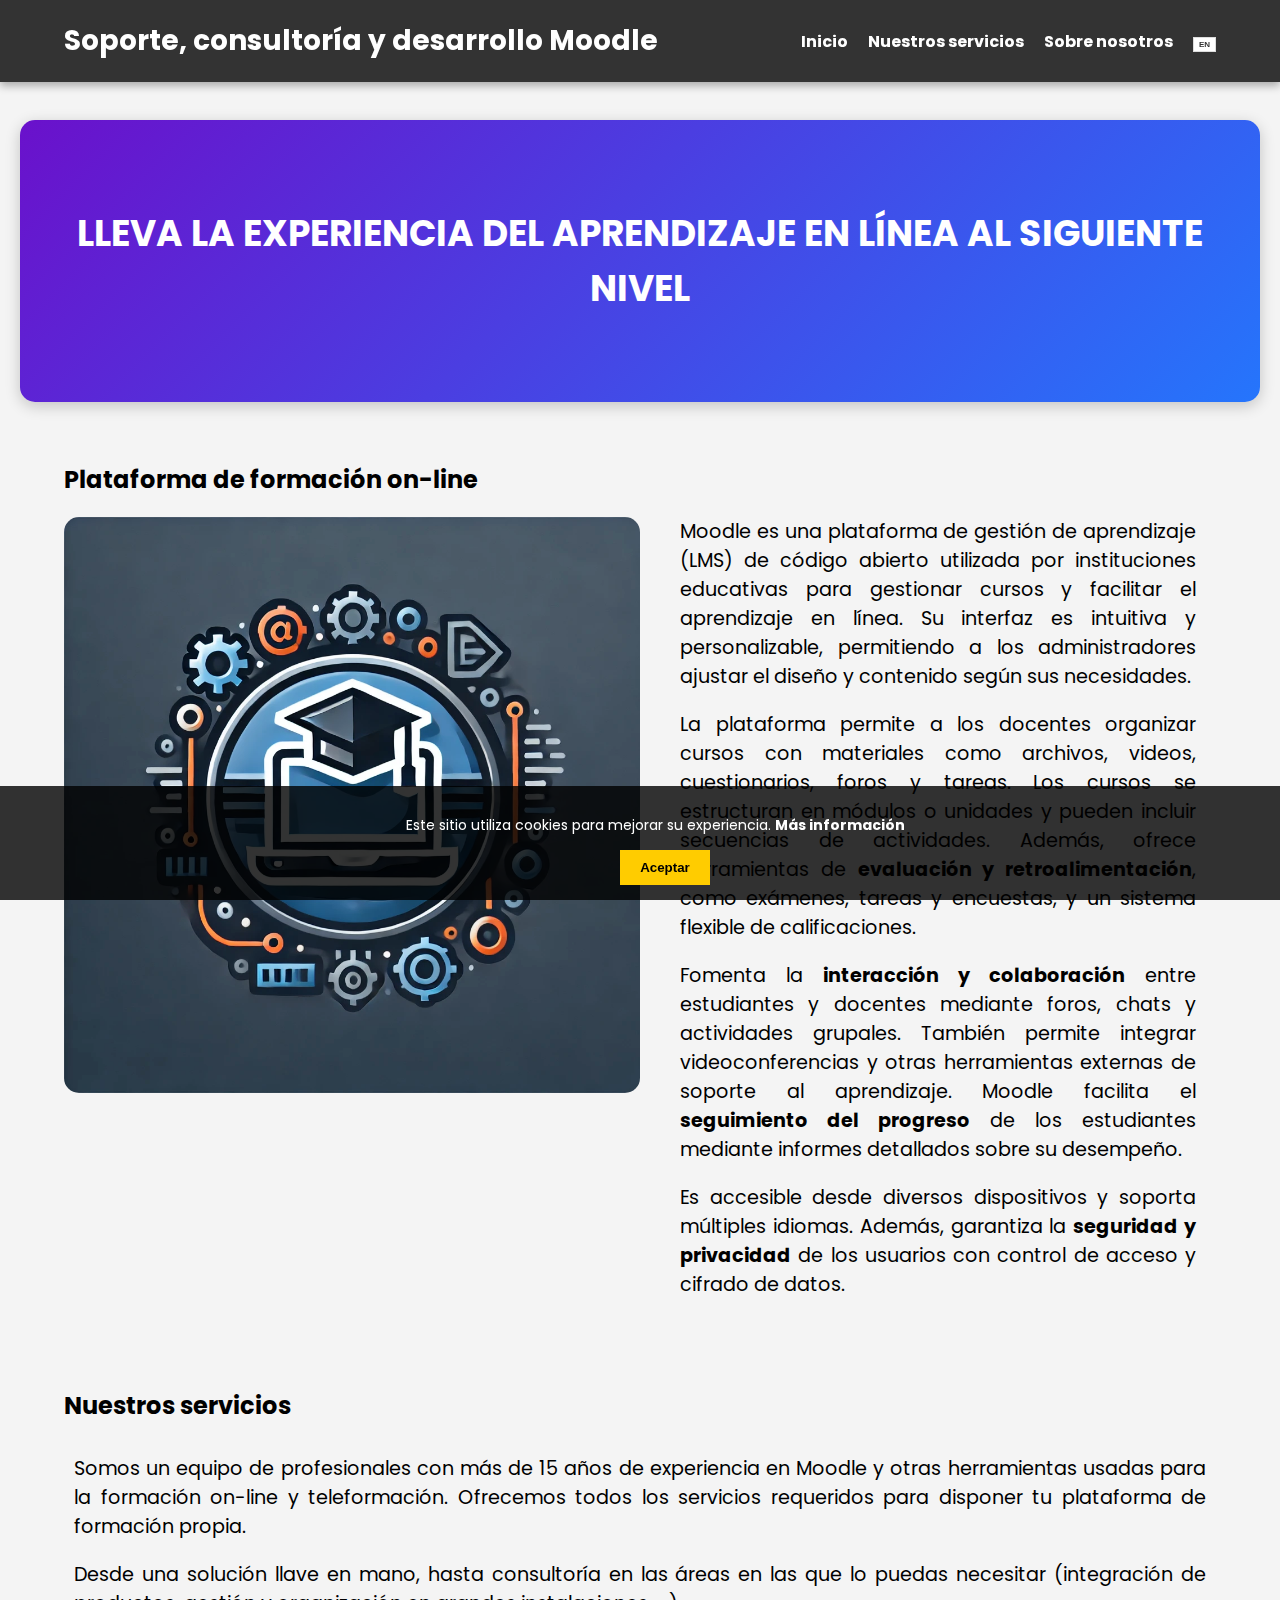
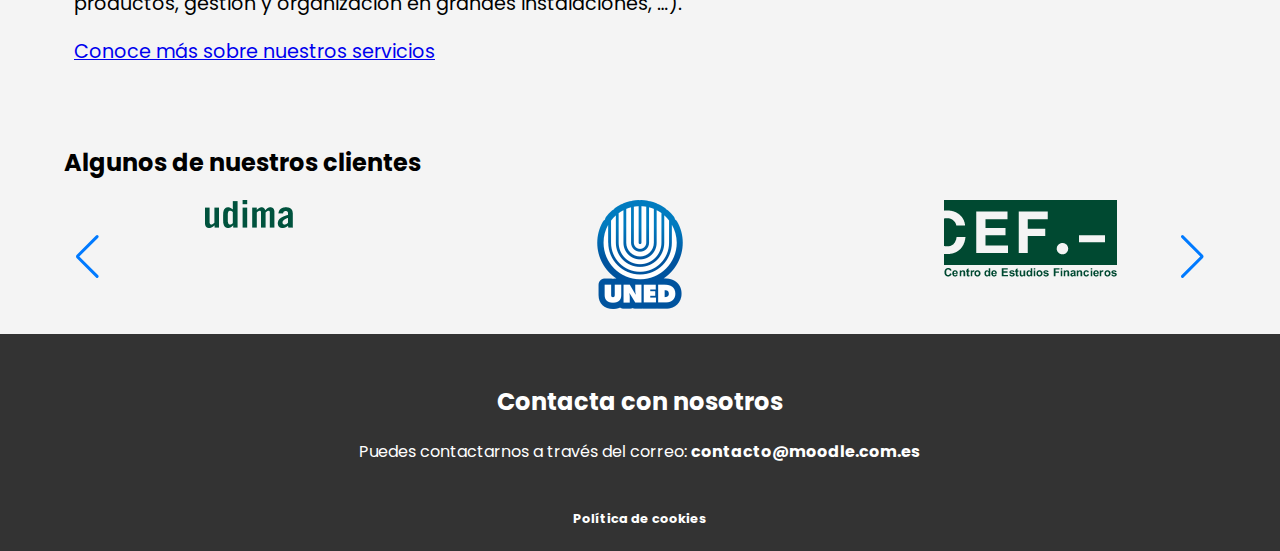
<file: index.html>
<!DOCTYPE html>
<html lang="es">
<head>
  <meta charset="UTF-8">
  <meta name="viewport" content="width=device-width, initial-scale=1.0">
  <meta name="description" content="Servicios profesionales de Moodle">
  <title>Soporte, consultoría y desarrollo Moodle</title>
  <!-- Tu hoja de estilos -->
  <link rel="stylesheet" href="styles.css">
  <!-- Fuentes -->
  <link rel="preconnect" href="https://fonts.googleapis.com">
  <link rel="preconnect" href="https://fonts.gstatic.com" crossorigin>
  <link
    href="https://fonts.googleapis.com/css2?family=Roboto:wght@300;400;700&display=swap"
    rel="stylesheet">
  <link rel="stylesheet" href="https://unpkg.com/swiper/swiper-bundle.min.css">
</head>
<body>
  <header>
    <div class="container">
      <h1>Soporte, consultoría y desarrollo Moodle</h1>
      <span class="menu-toggle">&#9776;</span>
      <nav>
        <ul>
          <li><a href="index.html" id="nav-home">Inicio</a></li>
          <li><a href="servicios.html" id="nav-services">Nuestros servicios</a></li>
          <li><a href="sobre-nosotros.html" id="nav-about">Sobre nosotros</a></li>
          <!-- Botón para cambiar idioma -->
          <li>
            <button class="language-toggle" id="languageBtn">EN</button>
          </li>
        </ul>
      </nav>
    </div>
  </header>

  <!-- Franja destacada -->
  <section class="highlight" id="highlight-text">
    <p>LLEVA LA EXPERIENCIA DEL APRENDIZAJE EN LÍNEA AL SIGUIENTE NIVEL</p>
  </section>

  <section id="about" class="container">
    <h2 id="about-title">Plataforma de formación on-line</h2>
    <div class="about-content">
      <img src="pix/logo2.png" alt="Logo" class="about-logo">
      <div class="about-text" id="about-text">
        <p>Moodle es una plataforma de gestión de aprendizaje (LMS) de código abierto utilizada por instituciones educativas para gestionar cursos y facilitar el aprendizaje en línea. Su interfaz es intuitiva y personalizable, permitiendo a los administradores ajustar el diseño y contenido según sus necesidades.</p>
        <p>La plataforma permite a los docentes organizar cursos con materiales como archivos, videos, cuestionarios, foros y tareas. Los cursos se estructuran en módulos o unidades y pueden incluir secuencias de actividades. Además, ofrece herramientas de <strong>evaluación y retroalimentación</strong>, como exámenes, tareas y encuestas, y un sistema flexible de calificaciones.</p>
        <p>Fomenta la <strong>interacción y colaboración</strong> entre estudiantes y docentes mediante foros, chats y actividades grupales. También permite integrar videoconferencias y otras herramientas externas de soporte al aprendizaje. Moodle facilita el <strong>seguimiento del progreso</strong> de los estudiantes mediante informes detallados sobre su desempeño.</p>
        <p>Es accesible desde diversos dispositivos y soporta múltiples idiomas. Además, garantiza la <strong>seguridad y privacidad</strong> de los usuarios con control de acceso y cifrado de datos.</p>
      </div>
    </div>
  </section>

  <section id="services" class="container">
    <h2 id="services-title">Nuestros servicios</h2>
    <div class="services-content">
      <div class="services-text" id="services-text">
        <!-- El contenido se establece mediante JavaScript -->
      </div>
    </div>
  </section>

  <section id="clients" class="container">
    <h2 id="clients-title">Algunos de nuestros clientes</h2>
    <!-- Contenedor del carrusel -->
    <div class="swiper clients-carousel">
      <div class="swiper-wrapper">
        <!-- Slide 1 -->
        <div class="swiper-slide">
          <img src="pix/udima_compact_logo_404.png" alt="Udima">
        </div>
        <!-- Slide 2 -->
        <div class="swiper-slide">
          <img src="pix/uned.png" alt="UNED">
        </div>
        <!-- Slide 3 -->
        <div class="swiper-slide">
          <img src="pix/cef.png" alt="CEF">
        </div>
        <!-- Slide 4 -->
        <div class="swiper-slide">
          <img src="pix/usj.png" alt="USJ">
        </div>
        <!-- Slide 5 -->
        <div class="swiper-slide">
          <img src="pix/utn2.png" alt="UTN">
        </div>
      </div>
      <!-- Opcional: paginación y flechas de navegación -->
      <!-- <div class="swiper-pagination"></div> -->
      <div class="swiper-button-next"></div>
      <div class="swiper-button-prev"></div>
    </div>
  </section>

  <footer>
    <div class="container">
      <section id="contact" class="container">
        <h2 id="contact-title">Contacta con nosotros</h2>
        <p id="contact-text">
          Puedes contactarnos a través del correo:
          <a href="mailto:contacto@moodle.com.es" id="contact-link">contacto@moodle.com.es</a>
        </p>
      </section>
      <!-- Enlace a la política de cookies en pequeño -->
      <p class="cookie-policy">
        <a href="politica-de-cookies.html">Política de cookies</a>
      </p>
    </div>
  </footer>
  <!-- Aviso de cookies -->
  <div id="cookie-banner" class="cookie-banner">
    <p>Este sitio utiliza cookies para mejorar su experiencia. <a href="politica-de-cookies.html">Más información</a></p>
    <button id="accept-cookies">Aceptar</button>
  </div>

  <script>
    document.addEventListener('DOMContentLoaded', function() {
      // ------ Elementos del DOM ------
      const menuToggle = document.querySelector('.menu-toggle');
      const nav = document.querySelector('nav ul');
      const languageBtn = document.getElementById('languageBtn');
  
      const navHome = document.getElementById('nav-home');
      const navServices = document.getElementById('nav-services');
      const navAbout = document.getElementById('nav-about');
  
      const highlightText = document.getElementById('highlight-text').querySelector('p');
  
      const aboutTitle = document.getElementById('about-title');
      const aboutTextContainer = document.getElementById('about-text');
  
      const servicesTitle = document.getElementById('services-title');
      const servicesTextContainer = document.getElementById('services-text');
  
      const clientsTitle = document.getElementById('clients-title');
  
      const contactTitle = document.getElementById('contact-title');
      const contactText = document.getElementById('contact-text');
      const contactLink = document.getElementById('contact-link');
  
      // ------ Banner de cookies ------
      const cookieBanner = document.getElementById('cookie-banner');
      const acceptCookiesBtn = document.getElementById('accept-cookies');
  
      // ------ Funciones de cookies ------
      function setCookie(name, value, days) {
          // Solo guardamos la cookie de idioma si el usuario aceptó
          if (getCookie('cookies_accepted')) {
              const d = new Date();
              d.setTime(d.getTime() + (days * 24 * 60 * 60 * 1000));
              const expires = "expires=" + d.toUTCString();
              document.cookie = name + "=" + value + ";" + expires + ";path=/";
          }
      }
  
      function getCookie(name) {
          const cname = name + "=";
          const decodedCookie = decodeURIComponent(document.cookie);
          const carray = decodedCookie.split(';');
          for (let c of carray) {
              while (c.charAt(0) === ' ') {
                  c = c.substring(1);
              }
              if (c.indexOf(cname) === 0) {
                  return c.substring(cname.length, c.length);
              }
          }
          return "";
      }
  
      // --- Mostrar banner si NO existe 'cookies_accepted' ---
      if (!getCookie('cookies_accepted')) {
          cookieBanner.style.display = 'block';
      }
  
      // --- Evento al hacer clic en "Aceptar" ---
      acceptCookiesBtn.addEventListener('click', function() {
          // Guardamos la cookie de aceptación
          document.cookie = "cookies_accepted=true; path=/; max-age=" + (60 * 60 * 24 * 30);
          // Ocultamos el banner
          cookieBanner.style.display = 'none';
      });
  
      // Contenido en español
      const esContent = {
          navHome: "Inicio",
          navServices: "Nuestros servicios",
          navAbout: "Sobre nosotros",
          highlight: "LLEVA LA EXPERIENCIA DEL APRENDIZAJE EN LÍNEA AL SIGUIENTE NIVEL",
          aboutTitle: "Plataforma de formación on-line",
          aboutHtml: `
              <p>Moodle es una plataforma de gestión de aprendizaje (LMS) de código abierto utilizada por instituciones educativas para gestionar cursos y facilitar el aprendizaje en línea. Su interfaz es intuitiva y personalizable, permitiendo a los administradores ajustar el diseño y contenido según sus necesidades.</p>
              <p>La plataforma permite a los docentes organizar cursos con materiales como archivos, videos, cuestionarios, foros y tareas. Los cursos se estructuran en módulos o unidades y pueden incluir secuencias de actividades. Además, ofrece herramientas de <strong>evaluación y retroalimentación</strong>, como exámenes, tareas y encuestas, y un sistema flexible de calificaciones.</p>
              <p>Fomenta la <strong>interacción y colaboración</strong> entre estudiantes y docentes mediante foros, chats y actividades grupales. También permite integrar videoconferencias y otras herramientas externas de soporte al aprendizaje. Moodle facilita el <strong>seguimiento del progreso</strong> de los estudiantes mediante informes detallados sobre su desempeño.</p>
              <p>Es accesible desde diversos dispositivos y soporta múltiples idiomas. Además, garantiza la <strong>seguridad y privacidad</strong> de los usuarios con control de acceso y cifrado de datos.</p>
          `,
          servicesTitle: "Nuestros servicios",
          servicesHtml: `
              <p>Somos un equipo de profesionales con más de 15 años de experiencia en Moodle y otras herramientas usadas para la formación on-line y teleformación. Ofrecemos todos los servicios requeridos para disponer tu plataforma de formación propia.</p>
              <p>Desde una solución llave en mano, hasta consultoría en las áreas en las que lo puedas necesitar (integración de productos, gestión y organización en grandes instalaciones, …).</p>
              <p><a href="servicios.html">Conoce más sobre nuestros servicios</a></p>
          `,
          clientsTitle: "Algunos de nuestros clientes",
          contactTitle: "Contacta con nosotros",
          contactText: "Puedes contactarnos a través del correo: ",
          contactLink: "contacto@moodle.com.es",
          languageBtn: "EN"
      };
  
      // Contenido en inglés
      const enContent = {
          navHome: "Home",
          navServices: "Our Services",
          navAbout: "About Us",
          highlight: "TAKE THE ONLINE LEARNING EXPERIENCE TO THE NEXT LEVEL",
          aboutTitle: "Online Learning Platform",
          aboutHtml: `
              <p>Moodle is an open-source Learning Management System (LMS) used by educational institutions to manage courses and facilitate online learning. Its interface is intuitive and customizable, allowing administrators to adjust the design and content to their needs.</p>
              <p>The platform enables teachers to organize courses with materials such as files, videos, quizzes, forums, and assignments. Courses are structured into modules or units and may include sequences of activities. It also offers <strong>assessment and feedback</strong> tools, including exams, assignments, and surveys, along with a flexible grading system.</p>
              <p>It fosters <strong>interaction and collaboration</strong> between students and teachers through forums, chats, and group activities. It also enables the integration of videoconferencing and other external learning support tools. Moodle facilitates <strong>student progress tracking</strong> with detailed reports on their performance.</p>
              <p>It's accessible from multiple devices and supports multiple languages. Additionally, it ensures <strong>user security and privacy</strong> through access control and data encryption.</p>
          `,
          servicesTitle: "Our Services",
          servicesHtml: `
              <p>We are a team of professionals with over 15 years of experience in Moodle and other tools used for online training. We offer all the services you need to have your own training platform.</p>
              <p>From a turnkey solution to consultancy in the areas you may need (product integration, management and organization in large installations, ...).</p>
              <p><a href="servicios.html">Learn more about our services</a></p>
          `,
          clientsTitle: "Some of our clients",
          contactTitle: "Contact us",
          contactText: "You can reach us by email at: ",
          contactLink: "contact@moodle.com.es",
          languageBtn: "ES"
      };
  
      // Variable para el estado actual. Por defecto, español
      let isSpanish = true;
  
      // Función para setear contenido en inglés
      function setEnglish() {
          navHome.textContent = enContent.navHome;
          navServices.textContent = enContent.navServices;
          navAbout.textContent = enContent.navAbout;
          highlightText.textContent = enContent.highlight;
          aboutTitle.textContent = enContent.aboutTitle;
          aboutTextContainer.innerHTML = enContent.aboutHtml;
          servicesTitle.textContent = enContent.servicesTitle;
          servicesTextContainer.innerHTML = enContent.servicesHtml;
          clientsTitle.textContent = enContent.clientsTitle;
          contactTitle.textContent = enContent.contactTitle;
          contactText.innerHTML = enContent.contactText +
              `<a href="mailto:${enContent.contactLink}" id="contact-link">${enContent.contactLink}</a>`;
          languageBtn.textContent = enContent.languageBtn;
  
          // Guardamos cookie de idioma (solo si aceptó cookies)
          setCookie('lang', 'en', 30);
          isSpanish = false;
      }
  
      // Función para setear contenido en español
      function setSpanish() {
          navHome.textContent = esContent.navHome;
          navServices.textContent = esContent.navServices;
          navAbout.textContent = esContent.navAbout;
          highlightText.textContent = esContent.highlight;
          aboutTitle.textContent = esContent.aboutTitle;
          aboutTextContainer.innerHTML = esContent.aboutHtml;
          servicesTitle.textContent = esContent.servicesTitle;
          servicesTextContainer.innerHTML = esContent.servicesHtml;
          clientsTitle.textContent = esContent.clientsTitle;
          contactTitle.textContent = esContent.contactTitle;
          contactText.innerHTML = esContent.contactText +
              `<a href="mailto:${esContent.contactLink}" id="contact-link">${esContent.contactLink}</a>`;
          languageBtn.textContent = esContent.languageBtn;
  
          // Guardamos cookie de idioma (solo si aceptó cookies)
          setCookie('lang', 'es', 30);
          isSpanish = true;
      }
  
      // Al cargar, revisamos si en la cookie 'lang' está 'en' o 'es'
      const currentLang = getCookie('lang');
      if (currentLang === 'en') {
          setEnglish();
      } else {
          // Por defecto, español
          setSpanish();
      }
  
      // Menú hamburguesa
      menuToggle.addEventListener('click', function() {
          nav.classList.toggle('showing');
      });
  
      window.addEventListener('resize', function() {
          if (window.innerWidth > 768) {
              nav.classList.remove('showing');
          }
      });
  
      // Botón de cambio de idioma
      languageBtn.addEventListener('click', function() {
          if (isSpanish) {
              setEnglish();
          } else {
              setSpanish();
          }
      });
    });
  </script>
  <script src="https://unpkg.com/swiper/swiper-bundle.min.js"></script>
  <script>
    var swiper = new Swiper('.clients-carousel', {
      slidesPerView: 3,
      spaceBetween: 30,
      loop: true,  // Permite un bucle continuo de slides
      autoplay: {
        delay: 3000, // Tiempo de espera entre cambios (en milisegundos)
        disableOnInteraction: false, // El autoplay no se detiene al interactuar
      },
      navigation: {
        nextEl: '.swiper-button-next',
        prevEl: '.swiper-button-prev',
      },
      breakpoints: {
        768: {
          slidesPerView: 3,
          spaceBetween: 20,
        },
        480: {
          slidesPerView: 1,
          spaceBetween: 10,
        }
      }
    });
  </script>
</body>
</html>
</file>
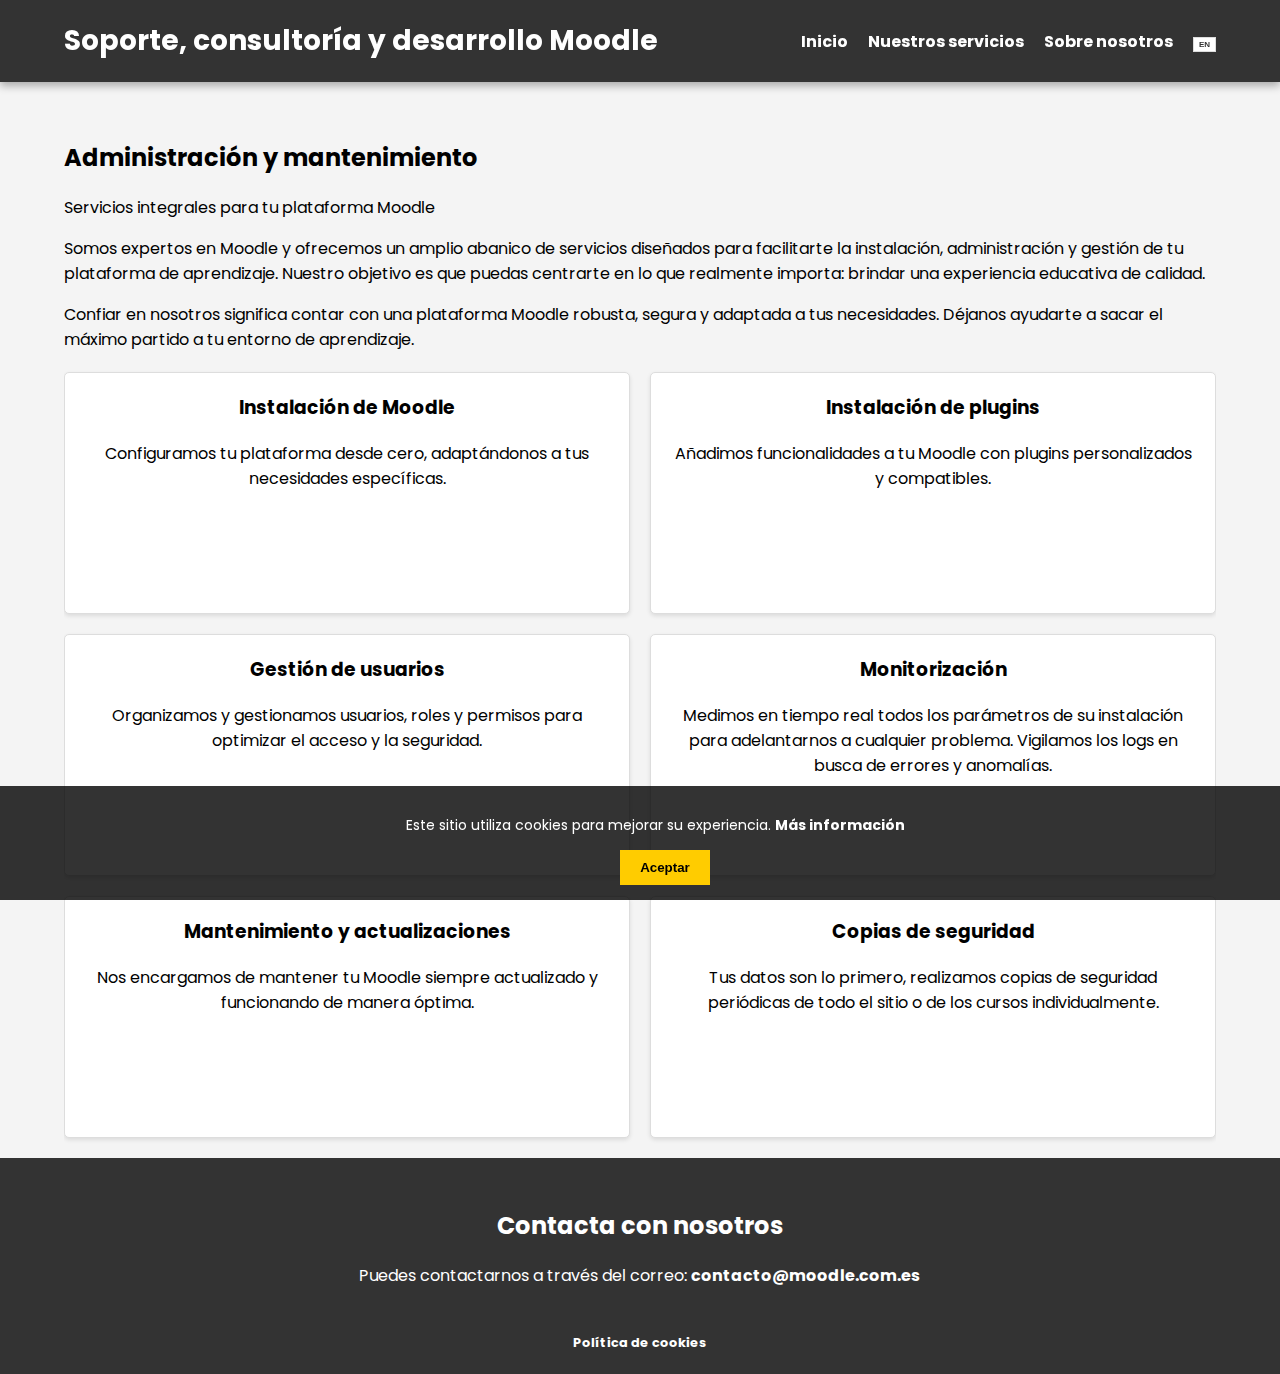
<file: admin.html>
<!DOCTYPE html>
<html lang="es">
<head>
    <meta charset="UTF-8">
    <meta name="viewport" content="width=device-width, initial-scale=1.0">
    <meta name="description" content="Servicios profesionales de Moodle">
    <title>Soporte, consultoría y desarrollo Moodle</title>
    <link rel="stylesheet" href="styles.css">
    <link rel="preconnect" href="https://fonts.googleapis.com">
    <link rel="preconnect" href="https://fonts.gstatic.com" crossorigin>
    <link href="https://fonts.googleapis.com/css2?family=Roboto:wght@300;400;700&display=swap" rel="stylesheet">
</head>
<body>
    <header>
        <div class="container">
            <h1>Soporte, consultoría y desarrollo Moodle</h1>
            <span class="menu-toggle">&#9776;</span>
            <nav>
                <ul>
                    <li><a href="index.html" id="nav-home">Inicio</a></li>
                    <li><a href="servicios.html" id="nav-services">Nuestros servicios</a></li>
                    <li><a href="sobre-nosotros.html" id="nav-about">Sobre nosotros</a></li>
                    <!-- Botón para cambiar idioma -->
                    <li>
                        <button class="language-toggle" id="languageBtn">EN</button>
                    </li>
                </ul>
            </nav>
        </div>
    </header>

    <section id="consultoria" class="container">
        <h2>Administración y mantenimiento</h2>
        <p>Servicios integrales para tu plataforma Moodle</p>
        <p>Somos expertos en Moodle y ofrecemos un amplio abanico de servicios diseñados para facilitarte la instalación, administración y gestión de tu plataforma de aprendizaje. Nuestro objetivo es que puedas centrarte en lo que realmente importa: brindar una experiencia educativa de calidad.</p>
        <p>Confiar en nosotros significa contar con una plataforma Moodle robusta, segura y adaptada a tus necesidades. Déjanos ayudarte a sacar el máximo partido a tu entorno de aprendizaje.</p>
        <div class="services-grid">
            <div class="service-box">
                <h3>Instalación de Moodle</h3>
                <p>Configuramos tu plataforma desde cero, adaptándonos a tus necesidades específicas.</p>
            </div>
            <div class="service-box">
                <h3>Instalación de plugins</h3>
                <p>Añadimos funcionalidades a tu Moodle con plugins personalizados y compatibles.</p>
            </div>
            <div class="service-box">
                <h3>Gestión de usuarios</h3>
                <p>Organizamos y gestionamos usuarios, roles y permisos para optimizar el acceso y la seguridad.</p>
            </div>
            <div class="service-box">
                <h3>Monitorización</h3>
                <p>Medimos en tiempo real todos los parámetros de su instalación para adelantarnos a cualquier problema. Vigilamos los logs en busca de errores y anomalías.</p>
            </div>
            <div class="service-box">
                <h3>Mantenimiento y actualizaciones</h3>
                <p>Nos encargamos de mantener tu Moodle siempre actualizado y funcionando de manera óptima.</p>
            </div>
            <div class="service-box">
                <h3>Copias de seguridad</h3>
                <p>Tus datos son lo primero, realizamos copias de seguridad periódicas de todo el sitio o de los cursos individualmente.</p>
            </div>
        </div>
    </section>

    <footer>
        <div class="container">
            <section id="contact" class="container">
                <h2 id="contact-title">Contacta con nosotros</h2>
                <p id="contact-text">
                    Puedes contactarnos a través del correo:
                    <a href="mailto:contacto@moodle.com.es" id="contact-link">contacto@moodle.com.es</a>
                </p>
            </section>
            <!-- Enlace a la política de cookies en pequeño -->
            <p class="cookie-policy">
                <a href="politica-de-cookies.html">Política de cookies</a>
            </p>
        </div>
    </footer>
    <!-- Aviso de cookies -->
    <div id="cookie-banner" class="cookie-banner">
        <p>Este sitio utiliza cookies para mejorar su experiencia. <a href="politica-de-cookies.html">Más información</a></p>
        <button id="accept-cookies">Aceptar</button>
    </div>
    
    <script>
        // ------ Banner de cookies ------
        const cookieBanner = document.getElementById('cookie-banner');
            const acceptCookiesBtn = document.getElementById('accept-cookies');
        
            // ------ Funciones de cookies ------
            function setCookie(name, value, days) {
                // Solo guardamos la cookie de idioma si el usuario aceptó
                if (getCookie('cookies_accepted')) {
                    const d = new Date();
                    d.setTime(d.getTime() + (days * 24 * 60 * 60 * 1000));
                    const expires = "expires=" + d.toUTCString();
                    document.cookie = name + "=" + value + ";" + expires + ";path=/";
                }
            }
        
        function getCookie(name) {
            const cname = name + "=";
            const decodedCookie = decodeURIComponent(document.cookie);
            const carray = decodedCookie.split(';');
            for (let c of carray) {
                while (c.charAt(0) === ' ') c = c.substring(1);
                if (c.indexOf(cname) === 0) {
                    return c.substring(cname.length, c.length);
                }
            }
            return "";
        }

        // --- Mostrar banner si NO existe 'cookies_accepted' ---
        if (!getCookie('cookies_accepted')) {
                cookieBanner.style.display = 'block';
            }
        
            // --- Evento al hacer clic en "Aceptar" ---
            acceptCookiesBtn.addEventListener('click', function() {
                // Guardamos la cookie de aceptación
                document.cookie = "cookies_accepted=true; path=/; max-age=" + (60 * 60 * 24 * 30);
                // Ocultamos el banner
                cookieBanner.style.display = 'none';
            });
        
        /* ==== Script principal ==== */
        document.addEventListener('DOMContentLoaded', function() {
            /* -------- MENÚ HAMBURGUESA -------- */
            const menuToggle = document.querySelector('.menu-toggle');
            const nav = document.querySelector('nav ul');
            menuToggle.addEventListener('click', function() {
                nav.classList.toggle('showing');
            });
        
            /* -------- TRADUCCIÓN -------- */
            // Referencias para la traducción
            const languageBtn = document.getElementById('languageBtn');
            const headerTitle = document.querySelector('header h1');
            const navHome = document.getElementById('nav-home');
            const navServices = document.getElementById('nav-services');
            const navAbout = document.getElementById('nav-about');
            
            // Sección principal “Administración y mantenimiento”
            const consultoriaSection = document.getElementById('consultoria');
            
            // Sección de contacto
            const contactSection = document.getElementById('contact');
        
            // Textos en español (ES)
            const esContent = {
                languageBtn: "EN",
                headerTitle: "Soporte, consultoría y desarrollo Moodle",
                navHome: "Inicio",
                navServices: "Nuestros servicios",
                navAbout: "Sobre nosotros",
                consultoriaHTML: `
                    <h2>Administración y mantenimiento</h2>
                    <p>Servicios integrales para tu plataforma Moodle</p>
                    <p>Somos expertos en Moodle y ofrecemos un amplio abanico de servicios diseñados para facilitarte la instalación, administración y gestión de tu plataforma de aprendizaje. Nuestro objetivo es que puedas centrarte en lo que realmente importa: brindar una experiencia educativa de calidad.</p>
                    <p>Confiar en nosotros significa contar con una plataforma Moodle robusta, segura y adaptada a tus necesidades. Déjanos ayudarte a sacar el máximo partido a tu entorno de aprendizaje.</p>
                    <div class="services-grid">
                        <div class="service-box">
                            <h3>Instalación de Moodle</h3>
                            <p>Configuramos tu plataforma desde cero, adaptándonos a tus necesidades específicas.</p>
                        </div>
                        <div class="service-box">
                            <h3>Instalación de plugins</h3>
                            <p>Añadimos funcionalidades a tu Moodle con plugins personalizados y compatibles.</p>
                        </div>
                        <div class="service-box">
                            <h3>Gestión de usuarios</h3>
                            <p>Organizamos y gestionamos usuarios, roles y permisos para optimizar el acceso y la seguridad.</p>
                        </div>
                        <div class="service-box">
                            <h3>Monitorización</h3>
                            <p>Medimos en tiempo real todos los parámetros de su instalación para adelantarnos a cualquier problema. Vigilamos los logs en busca de errores y anomalías.</p>
                        </div>
                        <div class="service-box">
                            <h3>Mantenimiento y actualizaciones</h3>
                            <p>Nos encargamos de mantener tu Moodle siempre actualizado y funcionando de manera óptima.</p>
                        </div>
                        <div class="service-box">
                            <h3>Copias de seguridad</h3>
                            <p>Tus datos son lo primero, realizamos copias de seguridad periódicas de todo el sitio o de los cursos individualmente.</p>
                        </div>
                    </div>
                `,
                contactHTML: `
                    <h2>Contacta con nosotros</h2>
                    <p>Puedes contactarnos a través del correo: 
                        <a href="mailto:contacto@moodle.com.es">contacto@moodle.com.es</a>
                    </p>
                `
            };
        
            // Textos en inglés (EN)
            const enContent = {
                languageBtn: "ES",
                headerTitle: "Moodle Support, Consulting and Development",
                navHome: "Home",
                navServices: "Our Services",
                navAbout: "About Us",
                consultoriaHTML: `
                    <h2>Administration and Maintenance</h2>
                    <p>Comprehensive services for your Moodle platform</p>
                    <p>We are Moodle experts and offer a wide range of services designed to streamline the installation, administration, and management of your learning platform. Our goal is for you to focus on what really matters: delivering a high-quality educational experience.</p>
                    <p>Relying on us means having a robust, secure Moodle platform tailored to your needs. Let us help you get the most out of your learning environment.</p>
                    <div class="services-grid">
                        <div class="service-box">
                            <h3>Moodle Installation</h3>
                            <p>We configure your platform from scratch, adapting to your specific needs.</p>
                        </div>
                        <div class="service-box">
                            <h3>Plugin Installation</h3>
                            <p>We add functionalities to your Moodle with compatible and custom plugins.</p>
                        </div>
                        <div class="service-box">
                            <h3>User Management</h3>
                            <p>We organize and manage users, roles, and permissions to optimize access and security.</p>
                        </div>
                        <div class="service-box">
                            <h3>Monitoring</h3>
                            <p>We continuously measure your installation's parameters in real time to detect any issues. We scan logs for errors and anomalies.</p>
                        </div>
                        <div class="service-box">
                            <h3>Maintenance & Updates</h3>
                            <p>We keep your Moodle up to date and running optimally at all times.</p>
                        </div>
                        <div class="service-box">
                            <h3>Backups</h3>
                            <p>Your data comes first. We schedule regular backups of the entire site or individual courses.</p>
                        </div>
                    </div>
                `,
                contactHTML: `
                    <h2>Contact Us</h2>
                    <p>You can reach us by email at: 
                        <a href="mailto:contacto@moodle.com.es">contacto@moodle.com.es</a>
                    </p>
                `
            };
        
            // Bandera para saber si está en español
            let isSpanish = true;
        
            // Funciones para cookies
            function setCookie(name, value, days) {
                const d = new Date();
                d.setTime(d.getTime() + (days * 24 * 60 * 60 * 1000));
                const expires = "expires=" + d.toUTCString();
                document.cookie = name + "=" + value + ";" + expires + ";path=/";
            }
        
            function getCookie(name) {
                const cname = name + "=";
                const decodedCookie = decodeURIComponent(document.cookie);
                const carray = decodedCookie.split(';');
                for (let c of carray) {
                    while (c.charAt(0) === ' ') c = c.substring(1);
                    if (c.indexOf(cname) === 0) {
                        return c.substring(cname.length, c.length);
                    }
                }
                return "";
            }
        
            // Cambiar a Español
            function setSpanish() {
                languageBtn.textContent = esContent.languageBtn;
                headerTitle.textContent = esContent.headerTitle;
                navHome.textContent = esContent.navHome;
                navServices.textContent = esContent.navServices;
                navAbout.textContent = esContent.navAbout;
                consultoriaSection.innerHTML = esContent.consultoriaHTML;
                contactSection.innerHTML = esContent.contactHTML;
                
                setCookie('lang', 'es', 30);
                isSpanish = true;
            }
        
            // Cambiar a Inglés
            function setEnglish() {
                languageBtn.textContent = enContent.languageBtn;
                headerTitle.textContent = enContent.headerTitle;
                navHome.textContent = enContent.navHome;
                navServices.textContent = enContent.navServices;
                navAbout.textContent = enContent.navAbout;
                consultoriaSection.innerHTML = enContent.consultoriaHTML;
                contactSection.innerHTML = enContent.contactHTML;
                
                setCookie('lang', 'en', 30);
                isSpanish = false;
            }
        
            // Al cargar la página, leer la cookie 'lang' para restaurar preferencia
            const currentLang = getCookie('lang');
            if (currentLang === 'en') {
                setEnglish();
            } else {
                setSpanish();
            }
        
            // Botón para alternar entre idiomas
            languageBtn.addEventListener('click', function() {
                if (isSpanish) {
                    setEnglish();
                } else {
                    setSpanish();
                }
            });
        });
        </script>
</body>
</html>
</file>
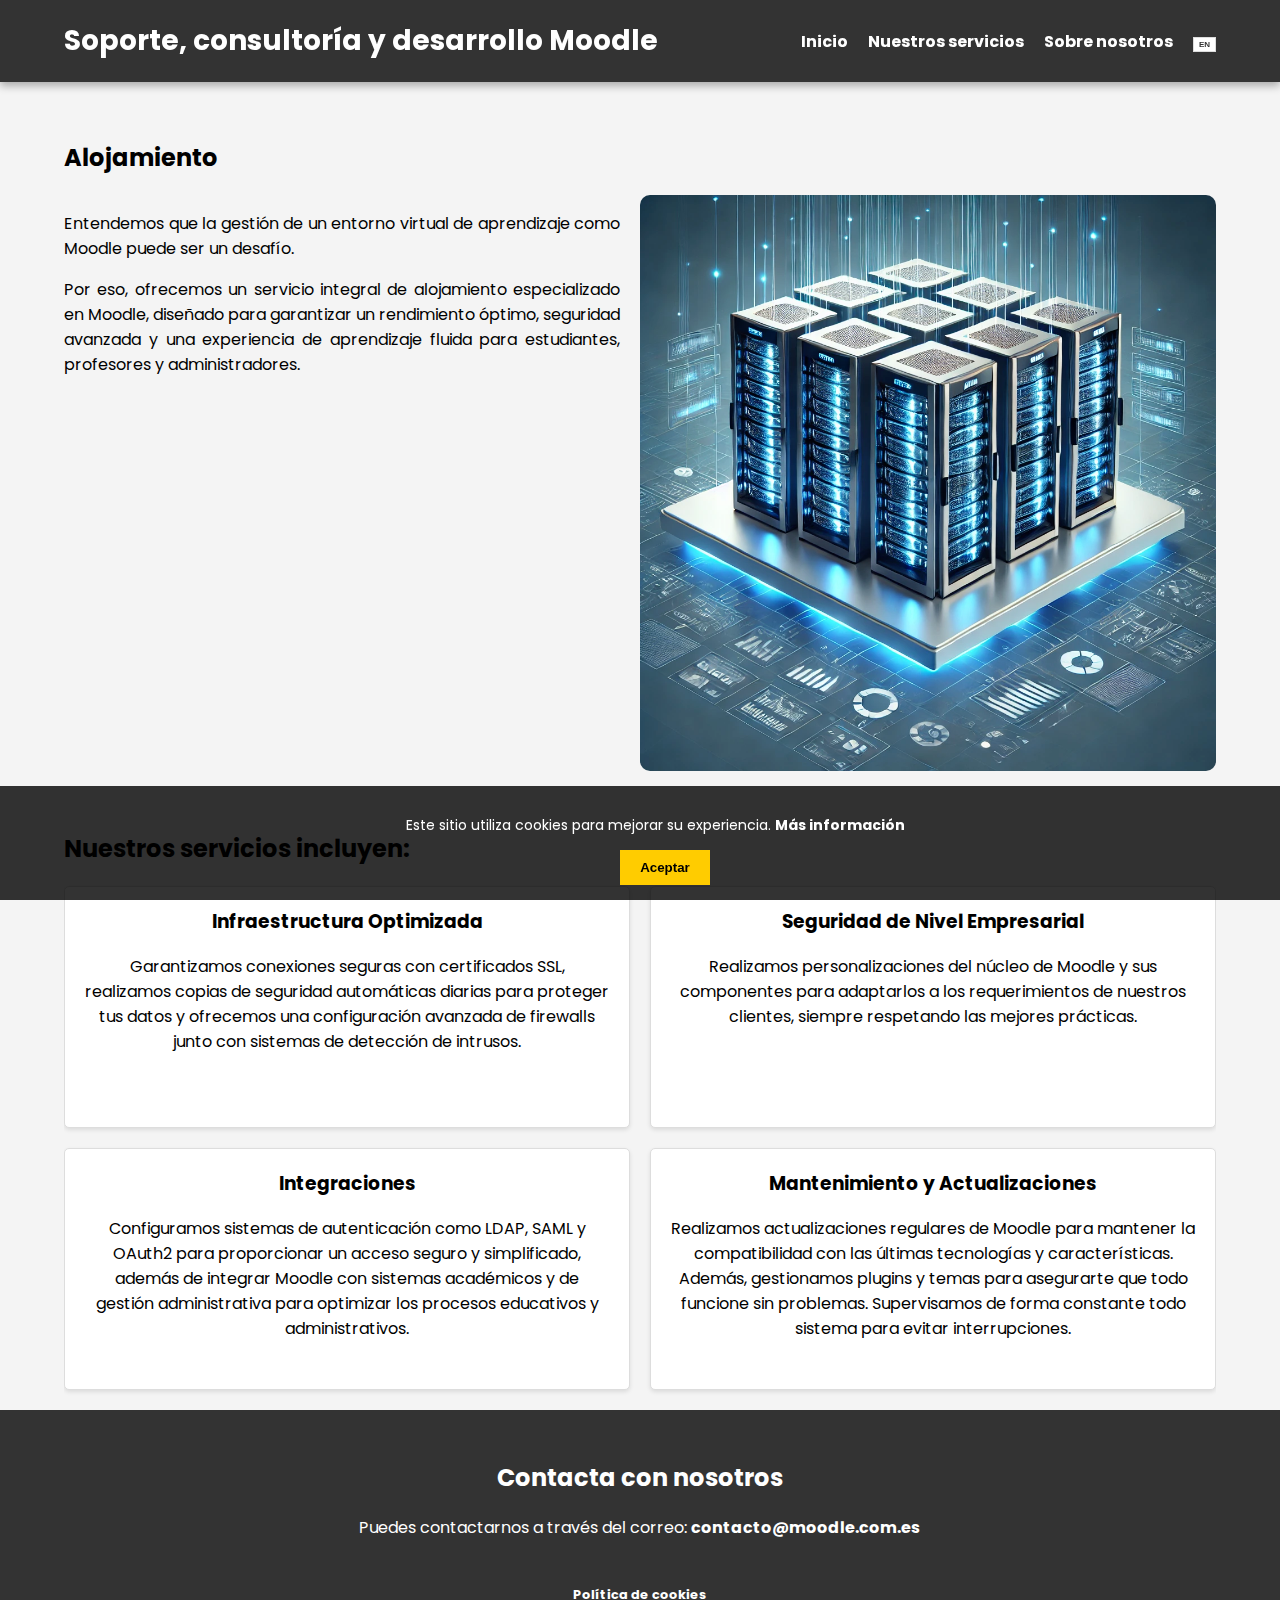
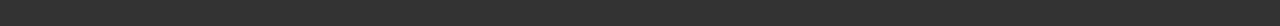
<file: alojamiento.html>
<!DOCTYPE html>
<html lang="es">
<head>
    <meta charset="UTF-8">
    <meta name="viewport" content="width=device-width, initial-scale=1.0">
    <meta name="description" content="Servicios profesionales de Moodle">
    <title>Soporte, consultoría y desarrollo Moodle</title>
    <link rel="stylesheet" href="styles.css">
    <link rel="preconnect" href="https://fonts.googleapis.com">
    <link rel="preconnect" href="https://fonts.gstatic.com" crossorigin>
    <link href="https://fonts.googleapis.com/css2?family=Roboto:wght@300;400;700&display=swap" rel="stylesheet">
</head>
<body>
    <header>
        <div class="container">
            <h1>Soporte, consultoría y desarrollo Moodle</h1>
            <span class="menu-toggle">&#9776;</span>
            <nav>
                <ul>
                    <li><a href="index.html" id="nav-home">Inicio</a></li>
                    <li><a href="servicios.html" id="nav-services">Nuestros servicios</a></li>
                    <li><a href="sobre-nosotros.html" id="nav-about">Sobre nosotros</a></li>
                    <!-- Botón para cambiar idioma -->
                    <li>
                        <button class="language-toggle" id="languageBtn">EN</button>
                    </li>
                </ul>
            </nav>
        </div>
    </header>

    <section id="alojamiento" class="container">
        <h2>Alojamiento</h2>
        <div class="alojamiento-content">
            <div class="alojamiento-text">
                <p>Entendemos que la gestión de un entorno virtual de aprendizaje como Moodle puede ser un desafío.</p>
                <p>Por eso, ofrecemos un servicio integral de alojamiento especializado en Moodle, diseñado para garantizar un rendimiento óptimo, seguridad avanzada y una experiencia de aprendizaje fluida para estudiantes, profesores y administradores.</p>
            </div>
            <img src="pix/alojamiento.png" alt="Alojamiento" class="alojamiento-image" id="alojamiento-image">
        </div>
    </section>

    <section id="servicios" class="container">
        <h2>Nuestros servicios incluyen:</h2>
        <div class="services-grid">
            <div class="service-box">
                <h3>Infraestructura Optimizada</h3>
                <p>Garantizamos conexiones seguras con certificados SSL, realizamos copias de seguridad automáticas diarias para proteger tus datos y ofrecemos una configuración avanzada de firewalls junto con sistemas de detección de intrusos.</p>
            </div>
            <div class="service-box">
                <h3>Seguridad de Nivel Empresarial</h3>
                <p>Realizamos personalizaciones del núcleo de Moodle y sus componentes para adaptarlos a los requerimientos de nuestros clientes, siempre respetando las mejores prácticas.</p>
            </div>
            <div class="service-box">
                <h3>Integraciones</h3>
                <p>Configuramos sistemas de autenticación como LDAP, SAML y OAuth2 para proporcionar un acceso seguro y simplificado, además de integrar Moodle con sistemas académicos y de gestión administrativa para optimizar los procesos educativos y administrativos..</p>
            </div>
            <div class="service-box">
                <h3>Mantenimiento y Actualizaciones</h3>
                <p>Realizamos actualizaciones regulares de Moodle para mantener la compatibilidad con las últimas tecnologías y características. Ademas realizamos la gestión de plugins y temas para asegurarte que todo funcione sin problemas. Supervisamos de forma constante todo sistema para evitar interrupciones.</p>
            </div>
        </div>
    </section>

    <footer>
        <div class="container">
            <section id="contact" class="container">
                <h2 id="contact-title">Contacta con nosotros</h2>
                <p id="contact-text">
                    Puedes contactarnos a través del correo:
                    <a href="mailto:contacto@moodle.com.es" id="contact-link">contacto@moodle.com.es</a>
                </p>
            </section>
            <!-- Enlace a la política de cookies en pequeño -->
            <p class="cookie-policy">
                <a href="politica-de-cookies.html">Política de cookies</a>
            </p>
        </div>
    </footer>
    <!-- Aviso de cookies -->
    <div id="cookie-banner" class="cookie-banner">
        <p>Este sitio utiliza cookies para mejorar su experiencia. <a href="politica-de-cookies.html">Más información</a></p>
        <button id="accept-cookies">Aceptar</button>
    </div>
    
    <script>
        // ------ Banner de cookies ------
        const cookieBanner = document.getElementById('cookie-banner');
            const acceptCookiesBtn = document.getElementById('accept-cookies');
        
            // ------ Funciones de cookies ------
            function setCookie(name, value, days) {
                // Solo guardamos la cookie de idioma si el usuario aceptó
                if (getCookie('cookies_accepted')) {
                    const d = new Date();
                    d.setTime(d.getTime() + (days * 24 * 60 * 60 * 1000));
                    const expires = "expires=" + d.toUTCString();
                    document.cookie = name + "=" + value + ";" + expires + ";path=/";
                }
            }
        
        function getCookie(name) {
            const cname = name + "=";
            const decodedCookie = decodeURIComponent(document.cookie);
            const carray = decodedCookie.split(';');
            for (let c of carray) {
                while (c.charAt(0) === ' ') {
                    c = c.substring(1);
                }
                if (c.indexOf(cname) === 0) {
                    return c.substring(cname.length, c.length);
                }
            }
            return "";
        }

        // --- Mostrar banner si NO existe 'cookies_accepted' ---
        if (!getCookie('cookies_accepted')) {
                cookieBanner.style.display = 'block';
            }
        
            // --- Evento al hacer clic en "Aceptar" ---
            acceptCookiesBtn.addEventListener('click', function() {
                // Guardamos la cookie de aceptación
                document.cookie = "cookies_accepted=true; path=/; max-age=" + (60 * 60 * 24 * 30);
                // Ocultamos el banner
                cookieBanner.style.display = 'none';
            });
        
        document.addEventListener('DOMContentLoaded', function() {
            /* ===== MENÚ HAMBURGUESA ===== */
            const menuToggle = document.querySelector('.menu-toggle');
            const nav = document.querySelector('nav ul');
            menuToggle.addEventListener('click', function() {
                nav.classList.toggle('showing');
            });
        
            /* ===== TRADUCCIÓN ===== */
            // Referencias para la traducción
            const languageBtn = document.getElementById('languageBtn');
            const headerTitle = document.querySelector('header h1');
            const navHome = document.getElementById('nav-home');
            const navServices = document.getElementById('nav-services');
            const navAbout = document.getElementById('nav-about');
        
            // Secciones principales
            const consultoriaSection = document.getElementById('alojamiento');
            const serviciosSection = document.getElementById('servicios');
            const contactSection = document.getElementById('contact');
        
            // Textos en español
            const esContent = {
                languageBtn: "EN",
                headerTitle: "Soporte, consultoría y desarrollo Moodle",
                navHome: "Inicio",
                navServices: "Nuestros servicios",
                navAbout: "Sobre nosotros",

                consultoriaHTML: `
                    <h2>Alojamiento</h2>
                    <div class="alojamiento-content">
                        <div class="alojamiento-text">
                            <p>Entendemos que la gestión de un entorno virtual de aprendizaje como Moodle puede ser un desafío.</p>
                            <p>Por eso, ofrecemos un servicio integral de alojamiento especializado en Moodle, diseñado para garantizar un rendimiento óptimo, seguridad avanzada y una experiencia de aprendizaje fluida para estudiantes, profesores y administradores.</p>
                        </div>
                        <img src="pix/alojamiento.png" alt="Alojamiento" class="alojamiento-image" id="alojamiento-image">
                    </div>
                `,
                serviciosHTML: `
                    <h2>Nuestros servicios incluyen:</h2>
                    <div class="services-grid">
                        <div class="service-box">
                            <h3>Infraestructura Optimizada</h3>
                            <p>Garantizamos conexiones seguras con certificados SSL, realizamos copias de seguridad automáticas diarias para proteger tus datos y ofrecemos una configuración avanzada de firewalls junto con sistemas de detección de intrusos.</p>
                        </div>
                        <div class="service-box">
                            <h3>Seguridad de Nivel Empresarial</h3>
                            <p>Realizamos personalizaciones del núcleo de Moodle y sus componentes para adaptarlos a los requerimientos de nuestros clientes, siempre respetando las mejores prácticas.</p>
                        </div>
                        <div class="service-box">
                            <h3>Integraciones</h3>
                            <p>Configuramos sistemas de autenticación como LDAP, SAML y OAuth2 para proporcionar un acceso seguro y simplificado, además de integrar Moodle con sistemas académicos y de gestión administrativa para optimizar los procesos educativos y administrativos.</p>
                        </div>
                        <div class="service-box">
                            <h3>Mantenimiento y Actualizaciones</h3>
                            <p>Realizamos actualizaciones regulares de Moodle para mantener la compatibilidad con las últimas tecnologías y características. Además, gestionamos plugins y temas para asegurarte que todo funcione sin problemas. Supervisamos de forma constante todo sistema para evitar interrupciones.</p>
                        </div>
                    </div>
                `,
                contactHTML: `
                    <h2>Contacta con nosotros</h2>
                    <p>Puedes contactarnos a través del correo: 
                        <a href="mailto:contacto@moodle.com.es">contacto@moodle.com.es</a>
                    </p>
                `
            };

            // Textos en inglés
            const enContent = {
                languageBtn: "ES",
                headerTitle: "Moodle Support, Consulting and Development",
                navHome: "Home",
                navServices: "Our Services",
                navAbout: "About Us",

                consultoriaHTML: `
                    <h2>Hosting</h2>
                    <div class="alojamiento-content">
                        <div class="alojamiento-text">
                            <p>We understand that managing a virtual learning environment like Moodle can be challenging.</p>
                            <p>That's why we offer a comprehensive hosting service specialized in Moodle, designed to ensure optimal performance, advanced security, and a seamless learning experience for students, teachers, and administrators.</p>
                        </div>
                        <img src="pix/alojamiento.png" alt="Hosting" class="alojamiento-image" id="alojamiento-image">
                    </div>
                `,
                serviciosHTML: `
                    <h2>Our Services Include:</h2>
                    <div class="services-grid">
                        <div class="service-box">
                            <h3>Optimized Infrastructure</h3>
                            <p>We guarantee secure connections with SSL certificates, perform daily automatic backups to protect your data, and provide advanced firewall configurations alongside intrusion detection systems.</p>
                        </div>
                        <div class="service-box">
                            <h3>Enterprise-Level Security</h3>
                            <p>We carry out customizations to Moodle's core and its components to adapt them to our clients' needs, always following best practices.</p>
                        </div>
                        <div class="service-box">
                            <h3>Integrations</h3>
                            <p>We configure authentication systems such as LDAP, SAML, and OAuth2 for secure and simplified access, and also integrate Moodle with academic and administrative management systems to optimize educational and administrative processes.</p>
                        </div>
                        <div class="service-box">
                            <h3>Maintenance & Updates</h3>
                            <p>We regularly update Moodle to maintain compatibility with the latest technologies and features. In addition, we manage plugins and themes to ensure everything runs smoothly. We constantly monitor the system to avoid downtime.</p>
                        </div>
                    </div>
                `,
                contactHTML: `
                    <h2>Contact Us</h2>
                    <p>You can reach us by email at: 
                        <a href="mailto:contacto@moodle.com.es">contacto@moodle.com.es</a>
                    </p>
                `
            };
        
            // Bandera estado actual. Iniciamos en español, pero lo sobreescribimos leyendo cookies.
            let isSpanish = true;
        
            // Funciones para traducir
            function setSpanish() {
                languageBtn.textContent = esContent.languageBtn;
                headerTitle.textContent = esContent.headerTitle;
                navHome.textContent = esContent.navHome;
                navServices.textContent = esContent.navServices;
                navAbout.textContent = esContent.navAbout;
        
                consultoriaSection.innerHTML = esContent.consultoriaHTML;
                serviciosSection.innerHTML = esContent.serviciosHTML;
                contactSection.innerHTML = esContent.contactHTML;
        
                setCookie('lang', 'es', 30);
                isSpanish = true;
            }
        
            function setEnglish() {
                languageBtn.textContent = enContent.languageBtn;
                headerTitle.textContent = enContent.headerTitle;
                navHome.textContent = enContent.navHome;
                navServices.textContent = enContent.navServices;
                navAbout.textContent = enContent.navAbout;
        
                consultoriaSection.innerHTML = enContent.consultoriaHTML;
                serviciosSection.innerHTML = enContent.serviciosHTML;
                contactSection.innerHTML = enContent.contactHTML;
        
                setCookie('lang', 'en', 30);
                isSpanish = false;
            }
        
            // Leer cookie al cargar
            const currentLang = getCookie('lang');
            if (currentLang === 'en') {
                setEnglish();
            } else {
                setSpanish();
            }
        
            // Evento para cambiar de idioma al pulsar el botón
            languageBtn.addEventListener('click', function() {
                if (isSpanish) {
                    setEnglish();
                } else {
                    setSpanish();
                }
            });
        });
        </script>
</body>
</html>
</file>
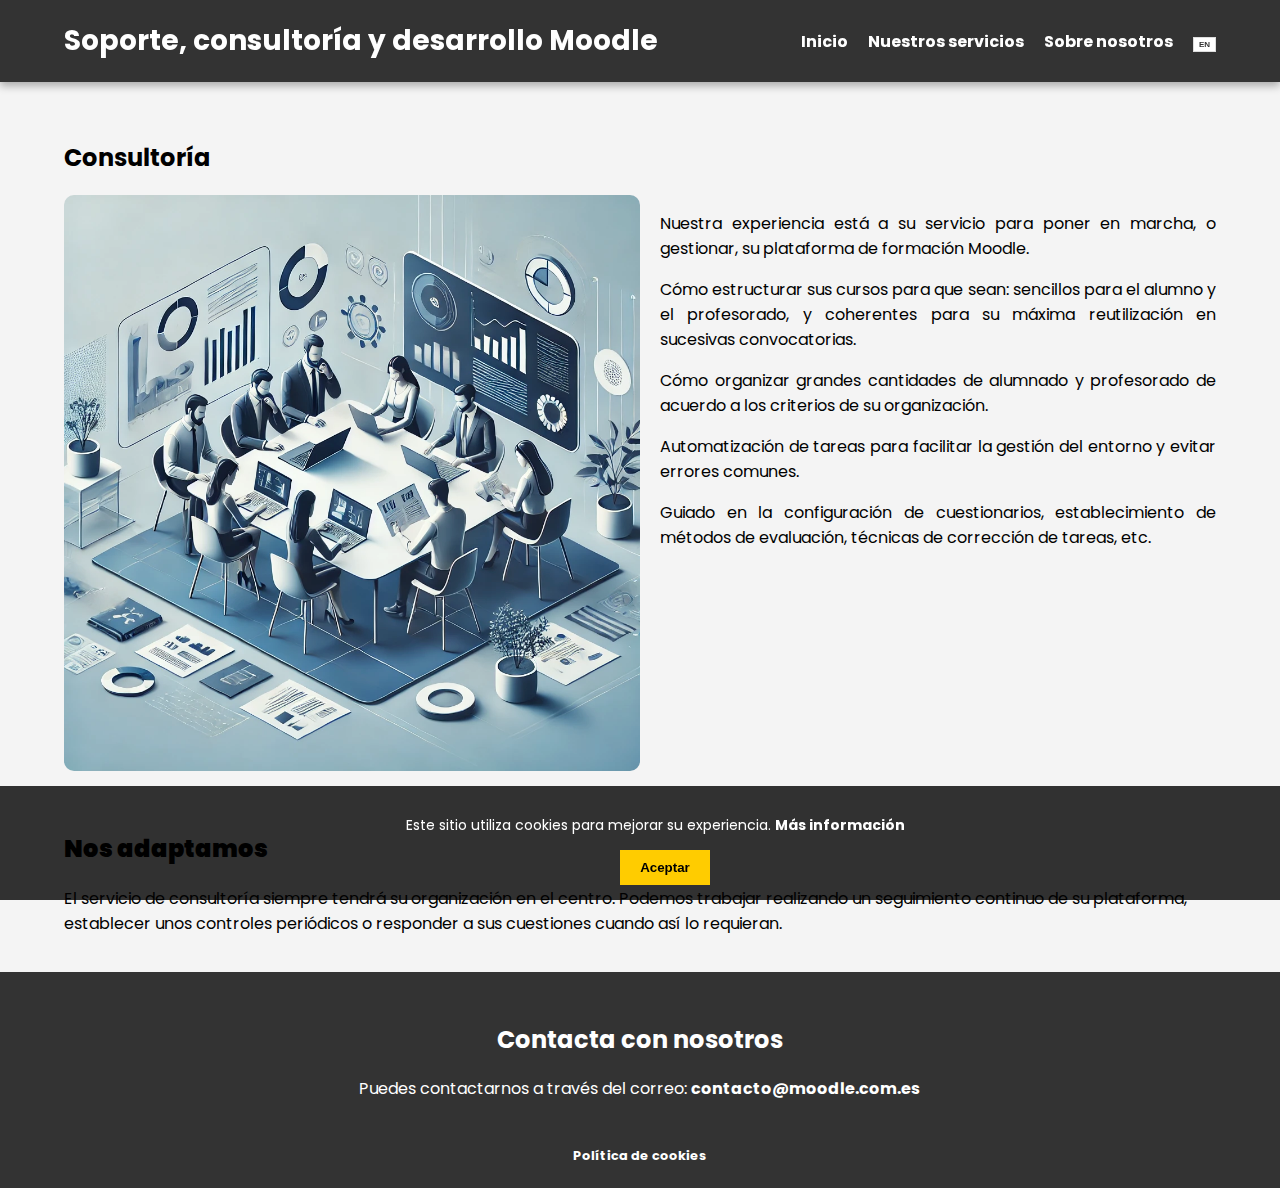
<file: consultoria.html>
<!DOCTYPE html>
<html lang="es">
<head>
    <meta charset="UTF-8">
    <meta name="viewport" content="width=device-width, initial-scale=1.0">
    <meta name="description" content="Servicios profesionales de Moodle">
    <title>Soporte, consultoría y desarrollo Moodle</title>
    <link rel="stylesheet" href="styles.css">
    <link rel="preconnect" href="https://fonts.googleapis.com">
    <link rel="preconnect" href="https://fonts.gstatic.com" crossorigin>
    <link href="https://fonts.googleapis.com/css2?family=Roboto:wght@300;400;700&display=swap" rel="stylesheet">
</head>
<body>
    <header>
        <div class="container">
            <h1>Soporte, consultoría y desarrollo Moodle</h1>
            <span class="menu-toggle">&#9776;</span>
            <nav>
                <ul>
                    <li><a href="index.html" id="nav-home">Inicio</a></li>
                    <li><a href="servicios.html" id="nav-services">Nuestros servicios</a></li>
                    <li><a href="sobre-nosotros.html" id="nav-about">Sobre nosotros</a></li>
                    <!-- Botón para cambiar idioma -->
                    <li>
                        <button class="language-toggle" id="languageBtn">EN</button>
                    </li>
                </ul>
            </nav>
        </div>
    </header>

    <section id="consultoria" class="container">
        <h2>Consultoría</h2>
        <div class="consultoria-content">
            <img src="pix/consultoria.png" alt="Consultoría" class="consultoria-image" id="consultoria-image">
            <div class="consultoria-text" id="consultoria-text">
                <p>Nuestra experiencia está a su servicio para poner en marcha, o gestionar, su plataforma de formación Moodle.</p>
                <p>Cómo estructurar sus cursos para que sean: sencillos para el alumno y el profesorado, y coherentes para su máxima reutilización en sucesivas convocatorias.</p>
                <p>Cómo organizar grandes cantidades de alumnado y profesorado de acuerdo a los criterios de su organización.</p>
                <p>Automatización de tareas para facilitar la gestión del entorno y evitar errores comunes.</p>
                <p>Guiado en la configuración de cuestionarios, establecimiento de métodos de evaluación, técnicas de corrección de tareas, etc.</p>
            </div>
        </div>
    </section>

    <section id="adaptacion" class="container">
        <h2><strong>Nos adaptamos</strong></h2>
        <p>El servicio de consultoría siempre tendrá su organización en el centro. Podemos trabajar realizando un seguimiento continuo de su plataforma, establecer unos controles periódicos o responder a sus cuestiones cuando así lo requieran.</p>
    </section>

    <footer>
        <div class="container">
            <section id="contact" class="container">
                <h2 id="contact-title">Contacta con nosotros</h2>
                <p id="contact-text">
                    Puedes contactarnos a través del correo:
                    <a href="mailto:contacto@moodle.com.es" id="contact-link">contacto@moodle.com.es</a>
                </p>
            </section>
            <!-- Enlace a la política de cookies en pequeño -->
            <p class="cookie-policy">
                <a href="politica-de-cookies.html">Política de cookies</a>
            </p>
        </div>
    </footer>
    <!-- Aviso de cookies -->
    <div id="cookie-banner" class="cookie-banner">
        <p>Este sitio utiliza cookies para mejorar su experiencia. <a href="politica-de-cookies.html">Más información</a></p>
        <button id="accept-cookies">Aceptar</button>
    </div>
    
    <script>
        // ------ Banner de cookies ------
const cookieBanner = document.getElementById('cookie-banner');
const acceptCookiesBtn = document.getElementById('accept-cookies');

// ------ Funciones de cookies ------
function setCookie(name, value, days) {
    if (getCookie('cookies_accepted')) {
        const d = new Date();
        d.setTime(d.getTime() + (days * 24 * 60 * 60 * 1000));
        const expires = "expires=" + d.toUTCString();
        document.cookie = name + "=" + value + ";" + expires + ";path=/";
    }
}

function getCookie(name) {
    const cname = name + "=";
    const decodedCookie = decodeURIComponent(document.cookie);
    const carray = decodedCookie.split(';');
    for (let c of carray) {
        while (c.charAt(0) === ' ') {
            c = c.substring(1);
        }
        if (c.indexOf(cname) === 0) {
            return c.substring(cname.length, c.length);
        }
    }
    return "";
}

if (!getCookie('cookies_accepted')) {
    cookieBanner.style.display = 'block';
}

acceptCookiesBtn.addEventListener('click', function() {
    document.cookie = "cookies_accepted=true; path=/; max-age=" + (60 * 60 * 24 * 30);
    cookieBanner.style.display = 'none';
});

/* ---- Script principal ---- */
document.addEventListener('DOMContentLoaded', function() {
    const menuToggle = document.querySelector('.menu-toggle');
    const nav = document.querySelector('nav ul');
    menuToggle.addEventListener('click', function() {
        nav.classList.toggle('showing');
    });

    const languageBtn = document.getElementById('languageBtn');
    const headerTitle = document.querySelector('header h1');
    const navHome = document.getElementById('nav-home');
    const navServices = document.getElementById('nav-services');
    const navAbout = document.getElementById('nav-about');

    const consultoriaSection = document.getElementById('consultoria');
    const adaptacionSection = document.getElementById('adaptacion');
    const contactSection = document.getElementById('contact');

    const esContent = {
        languageBtn: "EN",
        headerTitle: "Soporte, consultoría y desarrollo Moodle",
        navHome: "Inicio",
        navServices: "Nuestros servicios",
        navAbout: "Sobre nosotros",
        consultoriaHtml: `
            <h2>Consultoría</h2>
            <div class="consultoria-content">
                <img src="pix/consultoria.png" alt="Consultoría" class="consultoria-image" id="consultoria-image">
                <div class="consultoria-text" id="consultoria-text">
                    <p>Nuestra experiencia está a su servicio para poner en marcha, o gestionar, su plataforma de formación Moodle.</p>
                    <p>Cómo estructurar sus cursos para que sean: sencillos para el alumno y el profesorado, y coherentes para su máxima reutilización en sucesivas convocatorias.</p>
                    <p>Cómo organizar grandes cantidades de alumnado y profesorado de acuerdo a los criterios de su organización.</p>
                    <p>Automatización de tareas para facilitar la gestión del entorno y evitar errores comunes.</p>
                    <p>Guiado en la configuración de cuestionarios, establecimiento de métodos de evaluación, técnicas de corrección de tareas, etc.</p>
                </div>
            </div>
        `,
        adaptacionHtml: `
            <h2><strong>Nos adaptamos</strong></h2>
            <p>El servicio de consultoría siempre tendrá su organización en el centro. Podemos trabajar realizando un seguimiento continuo de su plataforma, establecer unos controles periódicos o responder a sus cuestiones cuando así lo requieran.</p>
        `,
        contactHtml: `
            <h2>Contacta con nosotros</h2>
            <p>Puedes contactarnos a través del correo: <a href="mailto:contacto@moodle.com.es">contacto@moodle.com.es</a></p>
        `
    };

    const enContent = {
        languageBtn: "ES",
        headerTitle: "Moodle Support, Consulting and Development",
        navHome: "Home",
        navServices: "Our Services",
        navAbout: "About Us",
        consultoriaHtml: `
            <h2>Consulting</h2>
            <div class="consultoria-content">
                <img src="pix/consultoria.png" alt="Consulting" class="consultoria-image" id="consultoria-image">
                <div class="consultoria-text" id="consultoria-text">
                    <p>We put our expertise at your service to launch or manage your Moodle training platform.</p>
                    <p>How to structure your courses so that they are simple for both students and teachers, and consistent for maximum reuse in subsequent sessions.</p>
                    <p>How to organize large numbers of students and teachers according to your organization’s criteria.</p>
                    <p>Automation of tasks to facilitate environment management and avoid common errors.</p>
                    <p>Guidance in configuring quizzes, setting up evaluation methods, grading techniques, etc.</p>
                </div>
            </div>
        `,
        adaptacionHtml: `
            <h2><strong>We Adapt</strong></h2>
            <p>Our consulting service always keeps your organization at the center. We can work by continuously monitoring your platform, establishing periodic checks, or answering your questions whenever you need.</p>
        `,
        contactHtml: `
            <h2>Contact Us</h2>
            <p>You can reach us via email at: <a href="mailto:contacto@moodle.com.es">contacto@moodle.com.es</a></p>
        `
    };

    let isSpanish = true;

    function setSpanish() {
        languageBtn.textContent = esContent.languageBtn;
        headerTitle.textContent = esContent.headerTitle;
        navHome.textContent = esContent.navHome;
        navServices.textContent = esContent.navServices;
        navAbout.textContent = esContent.navAbout;
        consultoriaSection.innerHTML = esContent.consultoriaHtml;
        adaptacionSection.innerHTML = esContent.adaptacionHtml;
        contactSection.innerHTML = esContent.contactHtml;
        setCookie('lang', 'es', 30);
        isSpanish = true;
    }

    function setEnglish() {
        languageBtn.textContent = enContent.languageBtn;
        headerTitle.textContent = enContent.headerTitle;
        navHome.textContent = enContent.navHome;
        navServices.textContent = enContent.navServices;
        navAbout.textContent = enContent.navAbout;
        consultoriaSection.innerHTML = enContent.consultoriaHtml;
        adaptacionSection.innerHTML = enContent.adaptacionHtml;
        contactSection.innerHTML = enContent.contactHtml;
        setCookie('lang', 'en', 30);
        isSpanish = false;
    }

    const currentLang = getCookie('lang');
    if (currentLang === 'en') {
        setEnglish();
    } else {
        setSpanish();
    }

    languageBtn.addEventListener('click', function() {
        if (isSpanish) {
            setEnglish();
        } else {
            setSpanish();
        }
    });
});

        </script>
</body>
</html>
</file>
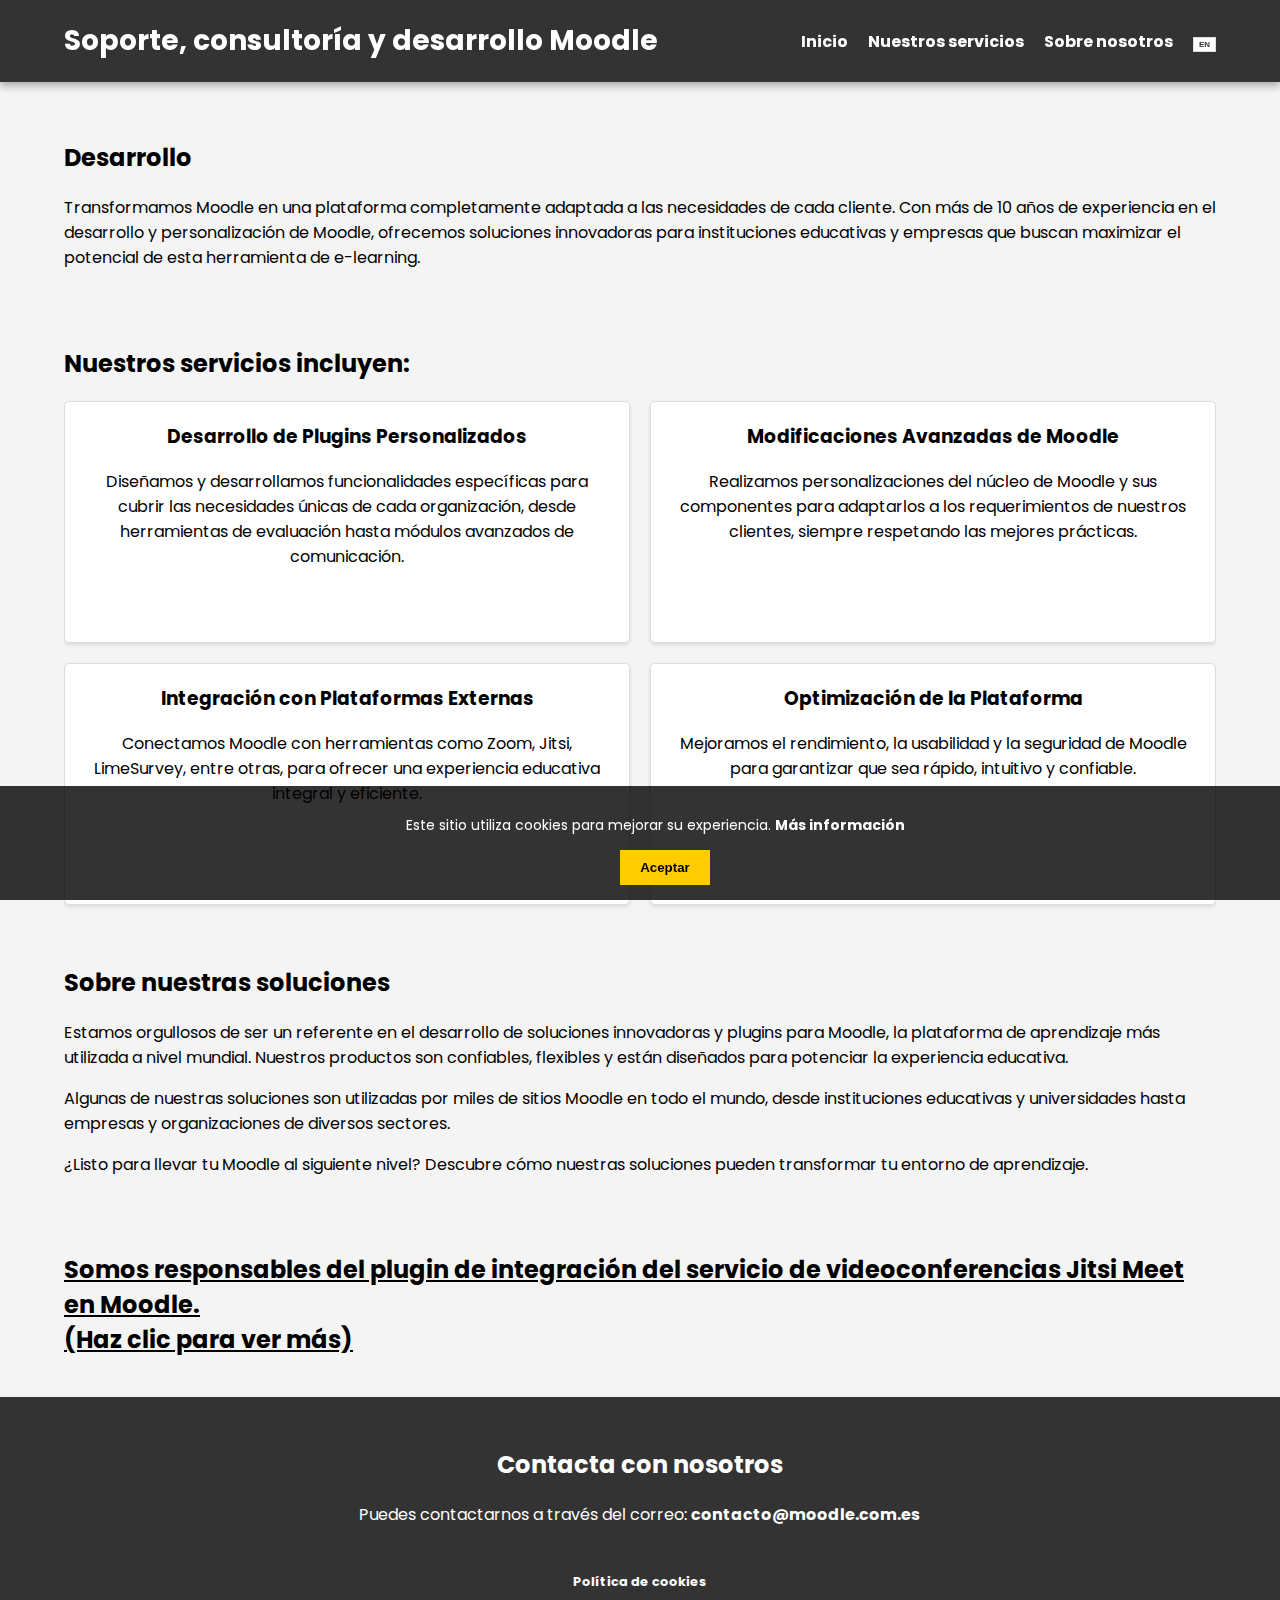
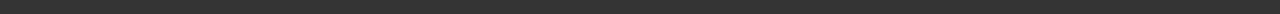
<file: desarrollo.html>
<!DOCTYPE html>
<html lang="es">
<head>
  <meta charset="UTF-8">
  <meta name="viewport" content="width=device-width, initial-scale=1.0">
  <meta name="description" content="Servicios profesionales de Moodle">
  <title>Soporte, consultoría y desarrollo Moodle</title>
  <link rel="stylesheet" href="styles.css">
  <link rel="preconnect" href="https://fonts.googleapis.com">
  <link rel="preconnect" href="https://fonts.gstatic.com" crossorigin>
  <link href="https://fonts.googleapis.com/css2?family=Roboto:wght@300;400;700&display=swap" rel="stylesheet">
</head>
<body>
  <header>
    <div class="container">
      <h1>Soporte, consultoría y desarrollo Moodle</h1>
      <span class="menu-toggle">&#9776;</span>
      <nav>
        <ul>
          <li><a href="index.html" id="nav-home">Inicio</a></li>
          <li><a href="servicios.html" id="nav-services">Nuestros servicios</a></li>
          <li><a href="sobre-nosotros.html" id="nav-about">Sobre nosotros</a></li>
          <!-- Botón para cambiar idioma -->
          <li>
            <button class="language-toggle" id="languageBtn">EN</button>
          </li>
        </ul>
      </nav>
    </div>
  </header>

  <section id="consultoria" class="container">
    <h2>Desarrollo</h2>
    <p>Transformamos Moodle en una plataforma completamente adaptada a las necesidades de cada cliente. Con más de 10 años de experiencia en el desarrollo y personalización de Moodle, ofrecemos soluciones innovadoras para instituciones educativas y empresas que buscan maximizar el potencial de esta herramienta de e-learning.</p>
  </section>

  <section id="servicios" class="container">
    <h2>Nuestros servicios incluyen:</h2>
    <div class="services-grid">
      <div class="service-box">
        <h3>Desarrollo de Plugins Personalizados</h3>
        <p>Diseñamos y desarrollamos funcionalidades específicas para cubrir las necesidades únicas de cada organización, desde herramientas de evaluación hasta módulos avanzados de comunicación.</p>
      </div>
      <div class="service-box">
        <h3>Modificaciones Avanzadas de Moodle</h3>
        <p>Realizamos personalizaciones del núcleo de Moodle y sus componentes para adaptarlos a los requerimientos de nuestros clientes, siempre respetando las mejores prácticas.</p>
      </div>
      <div class="service-box">
        <h3>Integración con Plataformas Externas</h3>
        <p>Conectamos Moodle con herramientas como Zoom, Jitsi, LimeSurvey, entre otras, para ofrecer una experiencia educativa integral y eficiente.</p>
      </div>
      <div class="service-box">
        <h3>Optimización de la Plataforma</h3>
        <p>Mejoramos el rendimiento, la usabilidad y la seguridad de Moodle para garantizar que sea rápido, intuitivo y confiable.</p>
      </div>
    </div>
  </section>
  
  <section id="soluciones" class="container">
    <h2>Sobre nuestras soluciones</h2>
    <p>Estamos orgullosos de ser un referente en el desarrollo de soluciones innovadoras y plugins para Moodle, la plataforma de aprendizaje más utilizada a nivel mundial. Nuestros productos son confiables, flexibles y están diseñados para potenciar la experiencia educativa.</p>
    <p>Algunas de nuestras soluciones son utilizadas por miles de sitios Moodle en todo el mundo, desde instituciones educativas y universidades hasta empresas y organizaciones de diversos sectores.</p>
    <p>¿Listo para llevar tu Moodle al siguiente nivel? Descubre cómo nuestras soluciones pueden transformar tu entorno de aprendizaje.</p>
  </section>
  
  <section id="plugin-jitsi" class="container">
    <h2 id="jitsi-toggle" style="cursor: pointer; text-decoration: underline;">
      Somos responsables del plugin de integración del servicio de videoconferencias Jitsi Meet en Moodle.
      <br>(Haz clic para más información)
    </h2>
    <div id="jitsi-container" class="plugin-jitsi-content">
      <div class="plugin-jitsi-text">
        <!-- El contenido se actualizará dinámicamente -->
      </div>
      <div class="plugin-jitsi-image">
        <img src="pix/jitsi-moodle.png" alt="Integración de Jitsi Meet en Moodle">
      </div>
    </div>
  </section>

  <footer>
    <div class="container">
      <section id="contact" class="container">
        <h2 id="contact-title">Contacta con nosotros</h2>
        <p id="contact-text">
          Puedes contactarnos a través del correo:
          <a href="mailto:contacto@moodle.com.es" id="contact-link">contacto@moodle.com.es</a>
        </p>
      </section>
      <!-- Enlace a la política de cookies en pequeño -->
      <p class="cookie-policy">
        <a href="politica-de-cookies.html">Política de cookies</a>
      </p>
    </div>
  </footer>
  <!-- Aviso de cookies -->
  <div id="cookie-banner" class="cookie-banner">
    <p>Este sitio utiliza cookies para mejorar su experiencia. <a href="politica-de-cookies.html">Más información</a></p>
    <button id="accept-cookies">Aceptar</button>
  </div>
  
  <script>
    // ------ Banner de cookies ------
    const cookieBanner = document.getElementById('cookie-banner');
    const acceptCookiesBtn = document.getElementById('accept-cookies');

    // ------ Funciones de cookies ------
    function setCookie(name, value, days) {
      // Solo guardamos la cookie de idioma si el usuario aceptó
      if (getCookie('cookies_accepted')) {
        const d = new Date();
        d.setTime(d.getTime() + (days * 24 * 60 * 60 * 1000));
        const expires = "expires=" + d.toUTCString();
        document.cookie = name + "=" + value + ";" + expires + ";path=/";
      }
    }
    function getCookie(name) {
      const cname = name + "=";
      const decodedCookie = decodeURIComponent(document.cookie);
      const carray = decodedCookie.split(';');
      for (let c of carray) {
        while (c.charAt(0) === ' ') {
          c = c.substring(1);
        }
        if (c.indexOf(cname) === 0) {
          return c.substring(cname.length, c.length);
        }
      }
      return "";
    }

    // --- Mostrar banner si NO existe 'cookies_accepted' ---
    if (!getCookie('cookies_accepted')) {
      cookieBanner.style.display = 'block';
    }
    
    // --- Evento al hacer clic en "Aceptar" ---
    acceptCookiesBtn.addEventListener('click', function() {
      // Guardamos la cookie de aceptación
      document.cookie = "cookies_accepted=true; path=/; max-age=" + (60 * 60 * 24 * 30);
      // Ocultamos el banner
      cookieBanner.style.display = 'none';
    });
    
    document.addEventListener('DOMContentLoaded', function() {
      /* ===== MENÚ HAMBURGUESA ===== */
      const menuToggle = document.querySelector('.menu-toggle');
      const nav = document.querySelector('nav ul');
      menuToggle.addEventListener('click', function() {
        nav.classList.toggle('showing');
      });
    
      /* ===== Efecto de desplegar con transición en Jitsi ===== */
      const jitsiToggle = document.getElementById('jitsi-toggle');
      const jitsiContainer = document.getElementById('jitsi-container');
      jitsiToggle.addEventListener('click', function() {
        jitsiContainer.classList.toggle('open');
      });
    
      /* ===== TRADUCCIÓN IDIOMA ===== */
      // Referencias
      const languageBtn = document.getElementById('languageBtn');
    
      // Encabezado y menú
      const headerTitle = document.querySelector('header h1');
      const navHome = document.getElementById('nav-home');
      const navServices = document.getElementById('nav-services');
      const navAbout = document.getElementById('nav-about');
    
      // Secciones de la página
      const consultoriaSection = document.getElementById('consultoria');
      const serviciosSection = document.getElementById('servicios');
      const solucionesSection = document.getElementById('soluciones');
    
      // Jitsi: obtenemos la imagen y el contenedor de texto
      const jitsiImg = jitsiContainer.querySelector('img');
      const jitsiTextContainer = document.querySelector('#jitsi-container .plugin-jitsi-text');
    
      // Sección de contacto
      const contactSection = document.getElementById('contact');
    
      // -----------------------
      // CONTENIDOS EN ESPAÑOL
      // -----------------------
      const esContent = {
        languageBtn: "EN",
        headerTitle: "Soporte, consultoría y desarrollo Moodle",
        navHome: "Inicio",
        navServices: "Nuestros servicios",
        navAbout: "Sobre nosotros",
    
        consultoriaHTML: `
          <h2>Desarrollo</h2>
          <p>Transformamos Moodle en una plataforma completamente adaptada a las necesidades de cada cliente. Con más de 10 años de experiencia en el desarrollo y personalización de Moodle, ofrecemos soluciones innovadoras para instituciones educativas y empresas que buscan maximizar el potencial de esta herramienta de e-learning.</p>
        `,
        serviciosHTML: `
          <h2>Nuestros servicios incluyen:</h2>
          <div class="services-grid">
              <div class="service-box">
                  <h3>Desarrollo de Plugins Personalizados</h3>
                  <p>Diseñamos y desarrollamos funcionalidades específicas para cubrir las necesidades únicas de cada organización, desde herramientas de evaluación hasta módulos avanzados de comunicación.</p>
              </div>
              <div class="service-box">
                  <h3>Modificaciones Avanzadas de Moodle</h3>
                  <p>Realizamos personalizaciones del núcleo de Moodle y sus componentes para adaptarlos a los requerimientos de nuestros clientes, siempre respetando las mejores prácticas.</p>
              </div>
              <div class="service-box">
                  <h3>Integración con Plataformas Externas</h3>
                  <p>Conectamos Moodle con herramientas como Zoom, Jitsi, LimeSurvey, entre otras, para ofrecer una experiencia educativa integral y eficiente.</p>
              </div>
              <div class="service-box">
                  <h3>Optimización de la Plataforma</h3>
                  <p>Mejoramos el rendimiento, la usabilidad y la seguridad de Moodle para garantizar que sea rápido, intuitivo y confiable.</p>
              </div>
          </div>
        `,
        solucionesHTML: `
          <h2>Sobre nuestras soluciones</h2>
          <p>Estamos orgullosos de ser un referente en el desarrollo de soluciones innovadoras y plugins para Moodle, la plataforma de aprendizaje más utilizada a nivel mundial. Nuestros productos son confiables, flexibles y están diseñados para potenciar la experiencia educativa.</p>
          <p>Algunas de nuestras soluciones son utilizadas por miles de sitios Moodle en todo el mundo, desde instituciones educativas y universidades hasta empresas y organizaciones de diversos sectores.</p>
          <p>¿Listo para llevar tu Moodle al siguiente nivel? Descubre cómo nuestras soluciones pueden transformar tu entorno de aprendizaje.</p>
        `,
        jitsiTitle: `
          Somos responsables del plugin de integración del servicio de videoconferencias Jitsi Meet en Moodle.
          <br>(Haz clic para ver más)
        `,
        jitsiContent: `
          <p>Nos enorgullece ser los responsables del desarrollo del <strong>plugin oficial de integración de Jitsi en Moodle</strong>, una herramienta que permite llevar la experiencia de videoconferencia al siguiente nivel dentro de la plataforma.</p>
          <p>Gracias a esta integración, es posible programar, gestionar y participar en reuniones de Jitsi directamente desde Moodle, sin necesidad de utilizar aplicaciones externas. El plugin ofrece una configuración flexible que se adapta a las necesidades de cada institución, facilitando el acceso a clases en línea, tutorías, webinars y reuniones colaborativas de forma segura y eficiente.</p>
          <p>Entre sus principales características destacan:</p>
          <ul>
              <li><strong>Integración total con Moodle:</strong> gestión de reuniones desde el propio curso, sin salir de la plataforma.</li>
              <li><strong>Grabación de sesiones:</strong> permite grabar reuniones para su posterior revisión, facilitando el acceso a contenidos en diferido para estudiantes y docentes.</li>
              <li><strong>Seguridad mejorada:</strong> opciones avanzadas de autenticación y cifrado para proteger la privacidad de las sesiones.</li>
              <li><strong>Facilidad de uso:</strong> interfaz intuitiva tanto para profesores como para estudiantes.</li>
              <li><strong>Escalabilidad:</strong> optimizado para instituciones de cualquier tamaño, desde pequeños centros hasta universidades con miles de usuarios.</li>
          </ul>
        `,
        jitsiImgSrc: "pix/jitsi-moodle.png",
        jitsiAlt: "Integración de Jitsi Meet en Moodle",
    
        contactHTML: `
          <h2>Contacta con nosotros</h2>
          <p>Puedes contactarnos a través del correo: <a href="mailto:contacto@moodle.com.es">contacto@moodle.com.es</a></p>
        `
      };
    
      // --------------------
      // CONTENIDOS EN INGLÉS
      // --------------------
      const enContent = {
        languageBtn: "ES",
        headerTitle: "Moodle Support, Consulting and Development",
        navHome: "Home",
        navServices: "Our Services",
        navAbout: "About Us",
    
        consultoriaHTML: `
          <h2>Development</h2>
          <p>We transform Moodle into a platform fully tailored to each client's needs. With over 10 years of experience in Moodle development and customization, we offer innovative solutions for educational institutions and businesses looking to maximize the potential of this e-learning tool.</p>
        `,
        serviciosHTML: `
          <h2>Our services include:</h2>
          <div class="services-grid">
              <div class="service-box">
                  <h3>Custom Plugin Development</h3>
                  <p>We design and develop specific features to address the unique needs of each organization, from assessment tools to advanced communication modules.</p>
              </div>
              <div class="service-box">
                  <h3>Advanced Moodle Modifications</h3>
                  <p>We customize Moodle core and its components to meet our clients' requirements, always following best practices.</p>
              </div>
              <div class="service-box">
                  <h3>Integration with External Platforms</h3>
                  <p>We connect Moodle with tools such as Zoom, Jitsi, LimeSurvey, and more, delivering a comprehensive and efficient educational experience.</p>
              </div>
              <div class="service-box">
                  <h3>Platform Optimization</h3>
                  <p>We improve Moodle's performance, usability, and security to ensure it is fast, intuitive, and reliable.</p>
              </div>
          </div>
        `,
        solucionesHTML: `
          <h2>About Our Solutions</h2>
          <p>We are proud to be a benchmark in developing innovative solutions and plugins for Moodle, the world's most widely used learning platform. Our products are reliable, flexible, and designed to enhance the educational experience.</p>
          <p>Some of our solutions are used by thousands of Moodle sites worldwide, ranging from educational institutions and universities to businesses and organizations across various sectors.</p>
          <p>Ready to take your Moodle to the next level? Discover how our solutions can transform your learning environment.</p>
        `,
        jitsiTitle: `
          We are responsible for the Jitsi Meet video conferencing service integration plugin in Moodle.
          <br>(Click to see more)
        `,
        jitsiContent: `
          <p>We are proud to be responsible for developing the <strong>official Jitsi integration plugin for Moodle</strong>, a tool that takes the video conferencing experience to the next level within the platform.</p>
          <p>Thanks to this integration, it is possible to schedule, manage, and join Jitsi meetings directly from Moodle without the need for external applications. The plugin offers a flexible configuration that adapts to each institution's needs, ensuring secure and efficient access to online classes, tutoring sessions, webinars, and collaborative meetings.</p>
          <p>Its main features include:</p>
          <ul>
              <li><strong>Total integration with Moodle:</strong> manage meetings directly within the course without leaving the platform.</li>
              <li><strong>Session recording:</strong> allows meetings to be recorded for later review, providing recorded content for both students and teachers.</li>
              <li><strong>Enhanced security:</strong> advanced authentication and encryption options to protect session privacy.</li>
              <li><strong>Ease of use:</strong> an intuitive interface for both teachers and students.</li>
              <li><strong>Scalability:</strong> optimized for institutions of any size, from small centers to universities with thousands of users.</li>
          </ul>
        `,
        jitsiImgSrc: "pix/jitsi-moodle.png",
        jitsiAlt: "Jitsi Meet Integration in Moodle",
    
        contactHTML: `
          <h2>Contact Us</h2>
          <p>You can reach us by email at: <a href="mailto:contacto@moodle.com.es">contacto@moodle.com.es</a></p>
        `
      };
    
      // Bandera para saber si estamos en español
      let isSpanish = true;
    
      /* ===== Funciones para cookies ===== */
      function setCookie(name, value, days) {
        const d = new Date();
        d.setTime(d.getTime() + (days * 24 * 60 * 60 * 1000));
        const expires = "expires=" + d.toUTCString();
        document.cookie = name + "=" + value + ";" + expires + ";path=/";
      }
      function getCookie(name) {
        const cname = name + "=";
        const decodedCookie = decodeURIComponent(document.cookie);
        const carray = decodedCookie.split(';');
        for (let c of carray) {
          while (c.charAt(0) === ' ') c = c.substring(1);
          if (c.indexOf(cname) === 0) {
            return c.substring(cname.length, c.length);
          }
        }
        return "";
      }
    
      // Funciones para traducir
      function setSpanish() {
        // Botón e items de menú
        languageBtn.textContent = esContent.languageBtn;
        headerTitle.textContent = esContent.headerTitle;
        navHome.textContent = esContent.navHome;
        navServices.textContent = esContent.navServices;
        navAbout.textContent = esContent.navAbout;
    
        // Secciones
        consultoriaSection.innerHTML = esContent.consultoriaHTML;
        serviciosSection.innerHTML = esContent.serviciosHTML;
        solucionesSection.innerHTML = esContent.solucionesHTML;
    
        // Jitsi: actualizar título, contenido, imagen (src y alt)
        jitsiToggle.innerHTML = esContent.jitsiTitle;
        jitsiTextContainer.innerHTML = esContent.jitsiContent;
        jitsiImg.alt = esContent.jitsiAlt;
        jitsiImg.src = esContent.jitsiImgSrc;
    
        // Contacto
        contactSection.innerHTML = esContent.contactHTML;
    
        // Guardamos en cookie
        setCookie('lang', 'es', 30);
        isSpanish = true;
      }
    
      function setEnglish() {
        // Botón e items de menú
        languageBtn.textContent = enContent.languageBtn;
        headerTitle.textContent = enContent.headerTitle;
        navHome.textContent = enContent.navHome;
        navServices.textContent = enContent.navServices;
        navAbout.textContent = enContent.navAbout;
    
        // Secciones
        consultoriaSection.innerHTML = enContent.consultoriaHTML;
        serviciosSection.innerHTML = enContent.serviciosHTML;
        solucionesSection.innerHTML = enContent.solucionesHTML;
    
        // Jitsi: actualizar título, contenido, imagen (src y alt)
        jitsiToggle.innerHTML = enContent.jitsiTitle;
        jitsiTextContainer.innerHTML = enContent.jitsiContent;
        jitsiImg.alt = enContent.jitsiAlt;
        jitsiImg.src = enContent.jitsiImgSrc;
    
        // Contacto
        contactSection.innerHTML = enContent.contactHTML;
    
        // Guardamos en cookie
        setCookie('lang', 'en', 30);
        isSpanish = false;
      }
    
      // Al cargar, leemos la cookie 'lang'
      const currentLang = getCookie('lang');
      if (currentLang === 'en') {
        setEnglish();
      } else {
        setSpanish(); // por defecto en español
      }
    
      // Evento para el botón de idioma
      languageBtn.addEventListener('click', function() {
        if (isSpanish) {
          setEnglish();
        } else {
          setSpanish();
        }
      });
    });
  </script>
</body>
</html>
</file>
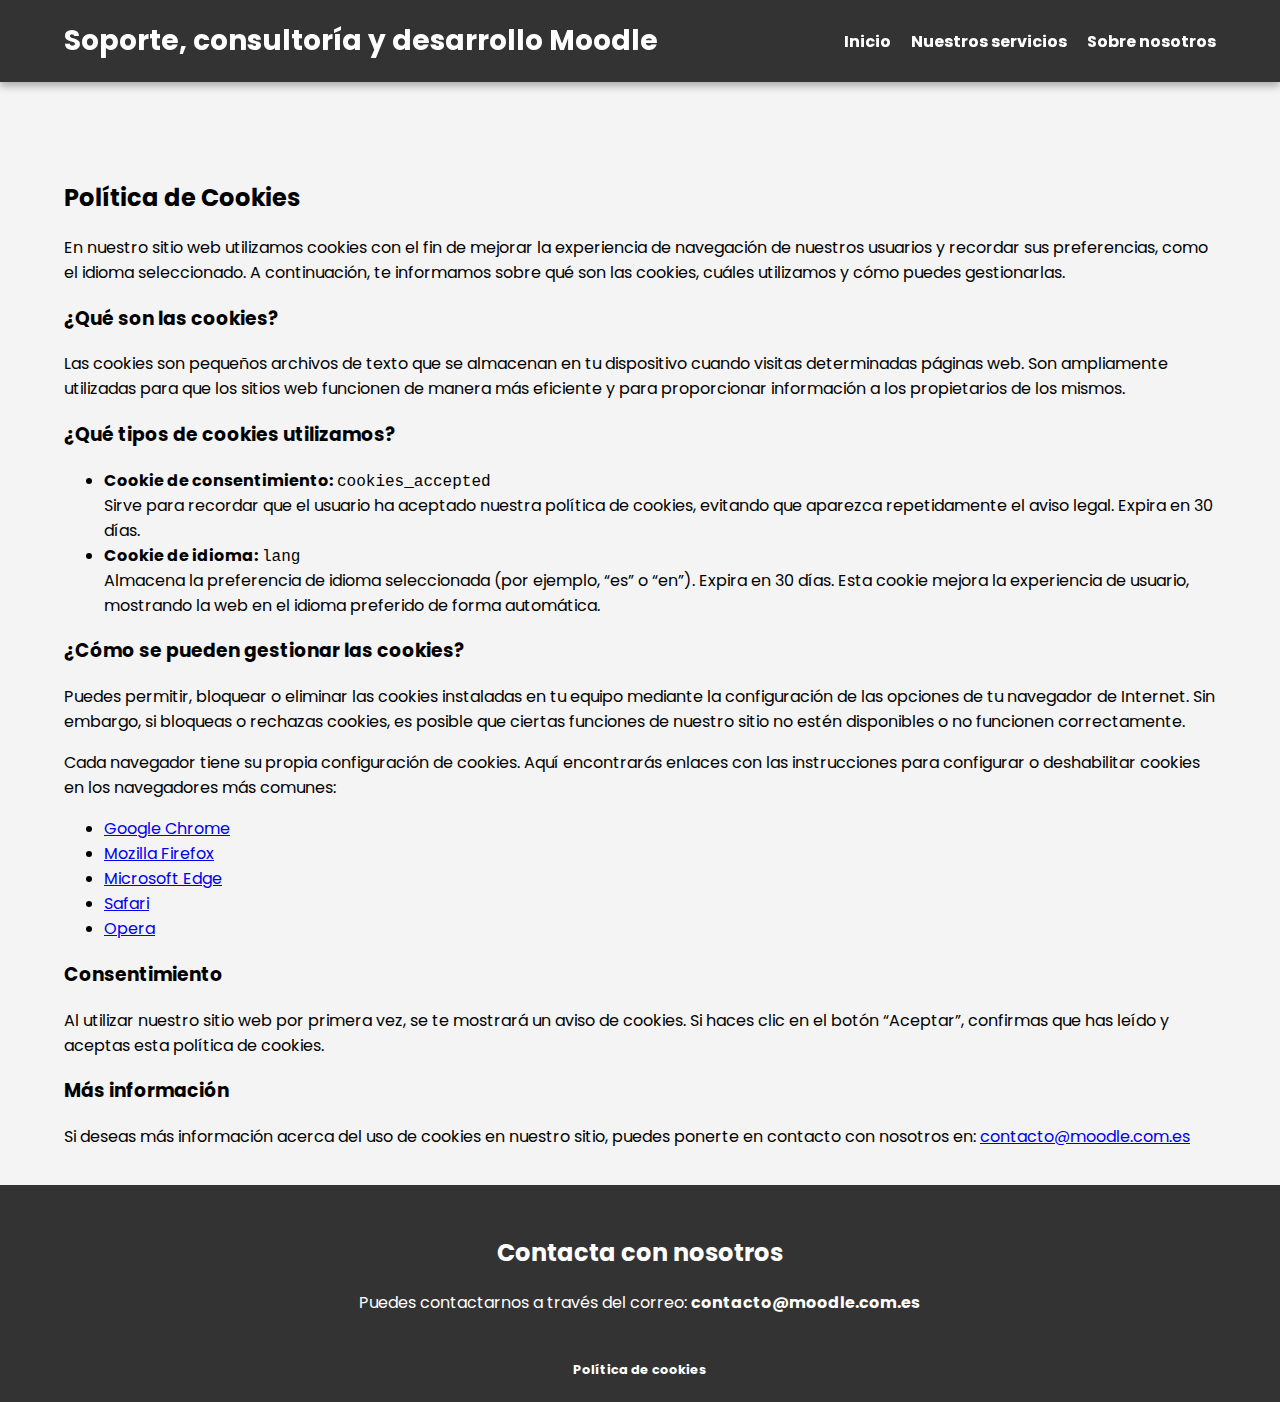
<file: politica-de-cookies.html>
<!DOCTYPE html>
<html lang="es">
<head>
  <meta charset="UTF-8">
  <meta name="viewport" content="width=device-width, initial-scale=1.0">
  <title>Política de Cookies</title>
  <!-- Hoja de estilos principal -->
  <link rel="stylesheet" href="styles.css">
  <!-- Fuentes -->
  <link rel="preconnect" href="https://fonts.googleapis.com">
  <link rel="preconnect" href="https://fonts.gstatic.com" crossorigin>
  <link
    href="https://fonts.googleapis.com/css2?family=Roboto:wght@300;400;700&display=swap"
    rel="stylesheet">
</head>
<body>
  <header>
    <div class="container">
      <h1>Soporte, consultoría y desarrollo Moodle</h1>
      <span class="menu-toggle">&#9776;</span>
      <nav>
        <ul>
          <li><a href="index.html" id="nav-home">Inicio</a></li>
          <li><a href="servicios.html" id="nav-services">Nuestros servicios</a></li>
          <li><a href="sobre-nosotros.html" id="nav-about">Sobre nosotros</a></li>
        </ul>
      </nav>
    </div>
  </header>

  <section class="container" style="margin-top: 40px;">
    <h2>Política de Cookies</h2>
    <p>
      En nuestro sitio web utilizamos cookies con el fin de mejorar la experiencia de navegación 
      de nuestros usuarios y recordar sus preferencias, como el idioma seleccionado. A continuación, 
      te informamos sobre qué son las cookies, cuáles utilizamos y cómo puedes gestionarlas.
    </p>

    <h3>¿Qué son las cookies?</h3>
    <p>
      Las cookies son pequeños archivos de texto que se almacenan en tu dispositivo cuando visitas 
      determinadas páginas web. Son ampliamente utilizadas para que los sitios web funcionen de 
      manera más eficiente y para proporcionar información a los propietarios de los mismos.
    </p>

    <h3>¿Qué tipos de cookies utilizamos?</h3>
    <ul>
      <li>
        <strong>Cookie de consentimiento:</strong> 
        <code>cookies_accepted</code><br>
        Sirve para recordar que el usuario ha aceptado nuestra política de cookies, evitando 
        que aparezca repetidamente el aviso legal. Expira en 30 días.
      </li>
      <li>
        <strong>Cookie de idioma:</strong> 
        <code>lang</code><br>
        Almacena la preferencia de idioma seleccionada (por ejemplo, “es” o “en”). Expira 
        en 30 días. Esta cookie mejora la experiencia de usuario, mostrando la web en el 
        idioma preferido de forma automática.
      </li>
    </ul>

    <h3>¿Cómo se pueden gestionar las cookies?</h3>
    <p>
      Puedes permitir, bloquear o eliminar las cookies instaladas en tu equipo mediante la 
      configuración de las opciones de tu navegador de Internet. Sin embargo, si bloqueas o 
      rechazas cookies, es posible que ciertas funciones de nuestro sitio no estén disponibles 
      o no funcionen correctamente.
    </p>

    <p>
      Cada navegador tiene su propia configuración de cookies. Aquí encontrarás enlaces 
      con las instrucciones para configurar o deshabilitar cookies en los navegadores más 
      comunes:
    </p>
    <ul>
      <li>
        <a href="https://support.google.com/chrome/answer/95647" target="_blank" rel="noopener">
          Google Chrome
        </a>
      </li>
      <li>
        <a href="https://support.mozilla.org/es/kb/habilitar-y-deshabilitar-cookies-que-los-sitios-we" target="_blank" rel="noopener">
          Mozilla Firefox
        </a>
      </li>
      <li>
        <a href="https://support.microsoft.com/es-es/help/17442/windows-internet-explorer-delete-manage-cookies" target="_blank" rel="noopener">
          Microsoft Edge
        </a>
      </li>
      <li>
        <a href="http://support.apple.com/kb/ph5042" target="_blank" rel="noopener">
          Safari
        </a>
      </li>
      <li>
        <a href="https://help.opera.com/en/latest/web-preferences/#cookies" target="_blank" rel="noopener">
          Opera
        </a>
      </li>
    </ul>

    <h3>Consentimiento</h3>
    <p>
      Al utilizar nuestro sitio web por primera vez, se te mostrará un aviso de cookies. 
      Si haces clic en el botón “Aceptar”, confirmas que has leído y aceptas esta política 
      de cookies.
    </p>

    <h3>Más información</h3>
    <p>
      Si deseas más información acerca del uso de cookies en nuestro sitio, puedes ponerte 
      en contacto con nosotros en: 
      <a href="mailto:contacto@moodle.com.es">contacto@moodle.com.es</a>
    </p>
  </section>

  <footer>
    <div class="container">
        <section id="contact" class="container">
            <h2 id="contact-title">Contacta con nosotros</h2>
            <p id="contact-text">
                Puedes contactarnos a través del correo:
                <a href="mailto:contacto@moodle.com.es" id="contact-link">contacto@moodle.com.es</a>
            </p>
        </section>
        <!-- Enlace a la política de cookies en pequeño -->
        <p class="cookie-policy">
            <a href="politica-de-cookies.html">Política de cookies</a>
        </p>
    </div>
</footer>

  <script>
    document.addEventListener('DOMContentLoaded', function() {
      // Menú hamburguesa
      const menuToggle = document.querySelector('.menu-toggle');
      const nav = document.querySelector('nav ul');

      menuToggle.addEventListener('click', function() {
          nav.classList.toggle('showing');
      });
    });
  </script>
</body>
</html>
</file>
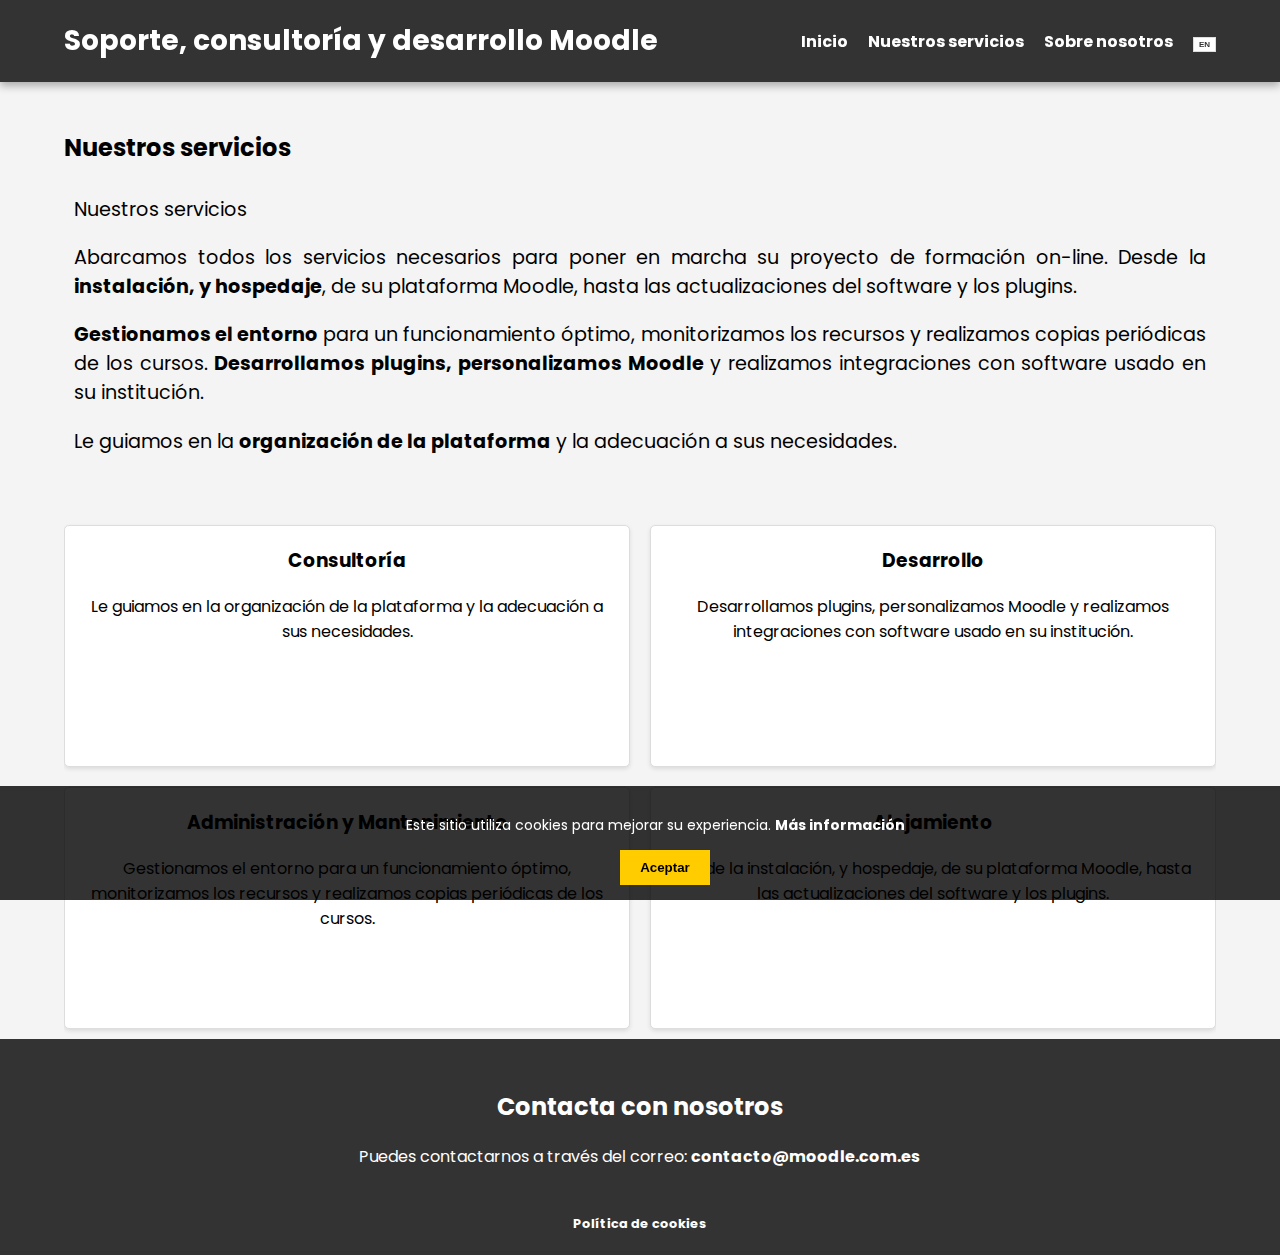
<file: servicios.html>
<!DOCTYPE html>
<html lang="es">
<head>
    <meta charset="UTF-8">
    <meta name="viewport" content="width=device-width, initial-scale=1.0">
    <meta name="description" content="Servicios profesionales de Moodle">
    <title>Soporte, consultoría y desarrollo Moodle</title>
    <link rel="stylesheet" href="styles.css">
    <link rel="preconnect" href="https://fonts.googleapis.com">
    <link rel="preconnect" href="https://fonts.gstatic.com" crossorigin>
    <link href="https://fonts.googleapis.com/css2?family=Roboto:wght@300;400;700&display=swap" rel="stylesheet">
</head>
<body>
    <header>
        <div class="container">
            <h1>Soporte, consultoría y desarrollo Moodle</h1>
            <span class="menu-toggle">&#9776;</span>
            <nav>
                <ul>
                    <li><a href="index.html" id="nav-home">Inicio</a></li>
                    <li><a href="servicios.html" id="nav-services">Nuestros servicios</a></li>
                    <li><a href="sobre-nosotros.html" id="nav-about">Sobre nosotros</a></li>
                    <!-- Botón para cambiar idioma -->
                    <li>
                        <button class="language-toggle" id="languageBtn">EN</button>
                    </li>
                </ul>
            </nav>
        </div>
    </header>

<section id="services" class="container">
    <h2>Nuestros servicios</h2>
    <div class="services-content">
        <div class="services-text">
            <p>Abarcamos todos los servicios necesarios para poner en marcha su proyecto de formación on-line. Desde la <strong>instalación, y hospedaje</strong>, de su plataforma Moodle, hasta las actualizaciones del software y los plugins.</p>
            <p><strong>Gestionamos el entorno</strong> para un funcionamiento óptimo, monitorizamos los recursos y realizamos copias periódicas de los cursos. <strong>Desarrollamos plugins, personalizamos Moodle</strong> y realizamos integraciones con software usado en su institución.</p>
            <p>Le guiamos en la <strong>organización de la plataforma</strong> y la adecuación a sus necesidades.</p>
        </div>
    </div>
</section>

<section id="services" class="container">
    <div class="services-grid">
        <a href="consultoria.html" class="service-box-ori">
            <h3>Consultoría</h3>
            <p>Le guiamos en la organización de la plataforma y la adecuación a sus necesidades.</p>
        </a>
        <a href="desarrollo.html" class="service-box-ori">
            <h3>Desarrollo</h3>
            <p>Desarrollamos plugins, personalizamos Moodle y realizamos integraciones con software usado en su institución.</p>
        </a>
        <a href="admin.html" class="service-box-ori">
            <h3>Administración y Mantenimiento</h3>
            <p>Gestionamos el entorno para un funcionamiento óptimo, monitorizamos los recursos y realizamos copias periódicas de los cursos.</p>
        </a>
        <a href="alojamiento.html" class="service-box-ori">
            <h3>Alojamiento</h3>
            <p>Desde la instalación, y hospedaje, de su plataforma Moodle, hasta las actualizaciones del software y los plugins.</p>
        </a>
    </div>
</section>

<footer>
    <div class="container">
        <section id="contact" class="container">
            <h2 id="contact-title">Contacta con nosotros</h2>
            <p id="contact-text">
                Puedes contactarnos a través del correo:
                <a href="mailto:contacto@moodle.com.es" id="contact-link">contacto@moodle.com.es</a>
            </p>
        </section>
        <!-- Enlace a la política de cookies en pequeño -->
        <p class="cookie-policy">
            <a href="politica-de-cookies.html">Política de cookies</a>
        </p>
    </div>
</footer>
<!-- Aviso de cookies -->
<div id="cookie-banner" class="cookie-banner">
    <p>Este sitio utiliza cookies para mejorar su experiencia. <a href="politica-de-cookies.html">Más información</a></p>
    <button id="accept-cookies">Aceptar</button>
</div>

<script>
    // ------ Banner de cookies ------
    const cookieBanner = document.getElementById('cookie-banner');
            const acceptCookiesBtn = document.getElementById('accept-cookies');
        
            // ------ Funciones de cookies ------
            function setCookie(name, value, days) {
                // Solo guardamos la cookie de idioma si el usuario aceptó
                if (getCookie('cookies_accepted')) {
                    const d = new Date();
                    d.setTime(d.getTime() + (days * 24 * 60 * 60 * 1000));
                    const expires = "expires=" + d.toUTCString();
                    document.cookie = name + "=" + value + ";" + expires + ";path=/";
                }
            }
    
    function getCookie(name) {
        const cname = name + "=";
        const decodedCookie = decodeURIComponent(document.cookie);
        const carray = decodedCookie.split(';');
        for (let c of carray) {
            while (c.charAt(0) === ' ') {
                c = c.substring(1);
            }
            if (c.indexOf(cname) === 0) {
                return c.substring(cname.length, c.length);
            }
        }
        return "";
    }

    // --- Mostrar banner si NO existe 'cookies_accepted' ---
    if (!getCookie('cookies_accepted')) {
                cookieBanner.style.display = 'block';
            }
        
            // --- Evento al hacer clic en "Aceptar" ---
            acceptCookiesBtn.addEventListener('click', function() {
                // Guardamos la cookie de aceptación
                document.cookie = "cookies_accepted=true; path=/; max-age=" + (60 * 60 * 24 * 30);
                // Ocultamos el banner
                cookieBanner.style.display = 'none';
            });
    
    document.addEventListener('DOMContentLoaded', function() {
        /* ===== MENÚ HAMBURGUESA ===== */
        const menuToggle = document.querySelector('.menu-toggle');
        const nav = document.querySelector('nav ul');
        menuToggle.addEventListener('click', function() {
            nav.classList.toggle('showing');
        });
    
        /* ===== TRADUCCIÓN IDIOMA ===== */
        // Referencias
        const languageBtn = document.getElementById('languageBtn');
        const headerTitle = document.querySelector('header h1');
        const navHome = document.getElementById('nav-home');
        const navServices = document.getElementById('nav-services');
        const navAbout = document.getElementById('nav-about');
    
        // Las dos secciones con id="services"
        // [0] corresponde al primer bloque ("Nuestros servicios...")
        // [1] corresponde al bloque con la "services-grid"
        const servicesSections = document.querySelectorAll('#services');
        const servicesMain = servicesSections[0];
        const servicesGrid = servicesSections[1];
    
        // Sección de contacto
        const contactSection = document.getElementById('contact');
    
        // ------ Contenido en español ------
        const esContent = {
            languageBtn: "EN",
            headerTitle: "Soporte, consultoría y desarrollo Moodle",
            navHome: "Inicio",
            navServices: "Nuestros servicios",
            navAbout: "Sobre nosotros",
            // Primer bloque de servicios
            servicesMainHtml: `
                <h2>Nuestros servicios</h2>
                <div class="services-content">
                    <div class="services-text">
                        <p>Nuestros servicios</p>
                        <p>Abarcamos todos los servicios necesarios para poner en marcha su proyecto de formación on-line. Desde la <strong>instalación, y hospedaje</strong>, de su plataforma Moodle, hasta las actualizaciones del software y los plugins.</p>
                        <p><strong>Gestionamos el entorno</strong> para un funcionamiento óptimo, monitorizamos los recursos y realizamos copias periódicas de los cursos. <strong>Desarrollamos plugins, personalizamos Moodle</strong> y realizamos integraciones con software usado en su institución.</p>
                        <p>Le guiamos en la <strong>organización de la plataforma</strong> y la adecuación a sus necesidades.</p>
                    </div>
                </div>
            `,
            // Segundo bloque de servicios (la cuadrícula)
            servicesGridHtml: `
                <div class="services-grid">
                    <a href="consultoria.html" class="service-box-ori">
                        <h3>Consultoría</h3>
                        <p>Le guiamos en la organización de la plataforma y la adecuación a sus necesidades.</p>
                    </a>
                    <a href="desarrollo.html" class="service-box-ori">
                        <h3>Desarrollo</h3>
                        <p>Desarrollamos plugins, personalizamos Moodle y realizamos integraciones con software usado en su institución.</p>
                    </a>
                    <a href="admin.html" class="service-box-ori">
                        <h3>Administración y Mantenimiento</h3>
                        <p>Gestionamos el entorno para un funcionamiento óptimo, monitorizamos los recursos y realizamos copias periódicas de los cursos.</p>
                    </a>
                    <a href="alojamiento.html" class="service-box-ori">
                        <h3>Alojamiento</h3>
                        <p>Desde la instalación, y hospedaje, de su plataforma Moodle, hasta las actualizaciones del software y los plugins.</p>
                    </a>
                </div>
            `,
            // Bloque de contacto
            contactHtml: `
                <h2>Contacta con nosotros</h2>
                <p>Puedes contactarnos a través del correo: 
                    <a href="mailto:contacto@moodle.com.es">contacto@moodle.com.es</a>
                </p>
            `
        };
    
        // ------ Contenido en inglés ------
        const enContent = {
            languageBtn: "ES",
            headerTitle: "Moodle Support, Consulting and Development",
            navHome: "Home",
            navServices: "Our Services",
            navAbout: "About Us",
            // Primer bloque de servicios
            servicesMainHtml: `
                <h2>Our Services</h2>
                <div class="services-content">
                    <div class="services-text">
                        <p>Our Services</p>
                        <p>We cover all the services necessary to launch your online training project. From the <strong>installation and hosting</strong> of your Moodle platform to software and plugin updates.</p>
                        <p><strong>We manage the environment</strong> for optimal performance, monitor resources, and perform periodic course backups. <strong>We develop plugins, customize Moodle</strong>, and integrate with the software used in your institution.</p>
                        <p>We guide you in the <strong>organization of the platform</strong> and its adaptation to your needs.</p>
                    </div>
                </div>
            `,
            // Segundo bloque de servicios (la cuadrícula)
            servicesGridHtml: `
                <div class="services-grid">
                    <a href="consultoria.html" class="service-box-ori">
                        <h3>Consulting</h3>
                        <p>We guide you in the organization of the platform and its adaptation to your needs.</p>
                    </a>
                    <a href="desarrollo.html" class="service-box-ori">
                        <h3>Development</h3>
                        <p>We develop plugins, customize Moodle, and integrate it with the software used in your institution.</p>
                    </a>
                    <a href="admin.html" class="service-box-ori">
                        <h3>Administration & Maintenance</h3>
                        <p>We manage the environment for optimal performance, monitor resources, and perform periodic course backups.</p>
                    </a>
                    <a href="alojamiento.html" class="service-box-ori">
                        <h3>Hosting</h3>
                        <p>From the installation and hosting of your Moodle platform to software and plugin updates.</p>
                    </a>
                </div>
            `,
            // Bloque de contacto
            contactHtml: `
                <h2>Contact Us</h2>
                <p>You can reach us by email at:
                    <a href="mailto:contacto@moodle.com.es">contacto@moodle.com.es</a>
                </p>
            `
        };
    
        // Bandera idioma (por defecto)  
        let isSpanish = true;
    
        // Funciones para cambiar idioma
        function setSpanish() {
            languageBtn.textContent = esContent.languageBtn;
            headerTitle.textContent = esContent.headerTitle;
            navHome.textContent = esContent.navHome;
            navServices.textContent = esContent.navServices;
            navAbout.textContent = esContent.navAbout;
            servicesMain.innerHTML = esContent.servicesMainHtml;
            servicesGrid.innerHTML = esContent.servicesGridHtml;
            contactSection.innerHTML = esContent.contactHtml;
    
            // Guardamos cookie
            setCookie('lang', 'es', 30);
            isSpanish = true;
        }
    
        function setEnglish() {
            languageBtn.textContent = enContent.languageBtn;
            headerTitle.textContent = enContent.headerTitle;
            navHome.textContent = enContent.navHome;
            navServices.textContent = enContent.navServices;
            navAbout.textContent = enContent.navAbout;
            servicesMain.innerHTML = enContent.servicesMainHtml;
            servicesGrid.innerHTML = enContent.servicesGridHtml;
            contactSection.innerHTML = enContent.contactHtml;
    
            // Guardamos cookie
            setCookie('lang', 'en', 30);
            isSpanish = false;
        }
    
        // Al cargar la página, leemos la cookie 'lang'
        const storedLang = getCookie('lang');
        if (storedLang === 'en') {
            setEnglish();
        } else {
            // Por defecto español
            setSpanish();
        }
    
        // Al hacer clic en el botón de idioma
        languageBtn.addEventListener('click', function() {
            if (isSpanish) {
                setEnglish();
            } else {
                setSpanish();
            }
        });
    });
    </script>
</body>
</html>
</file>
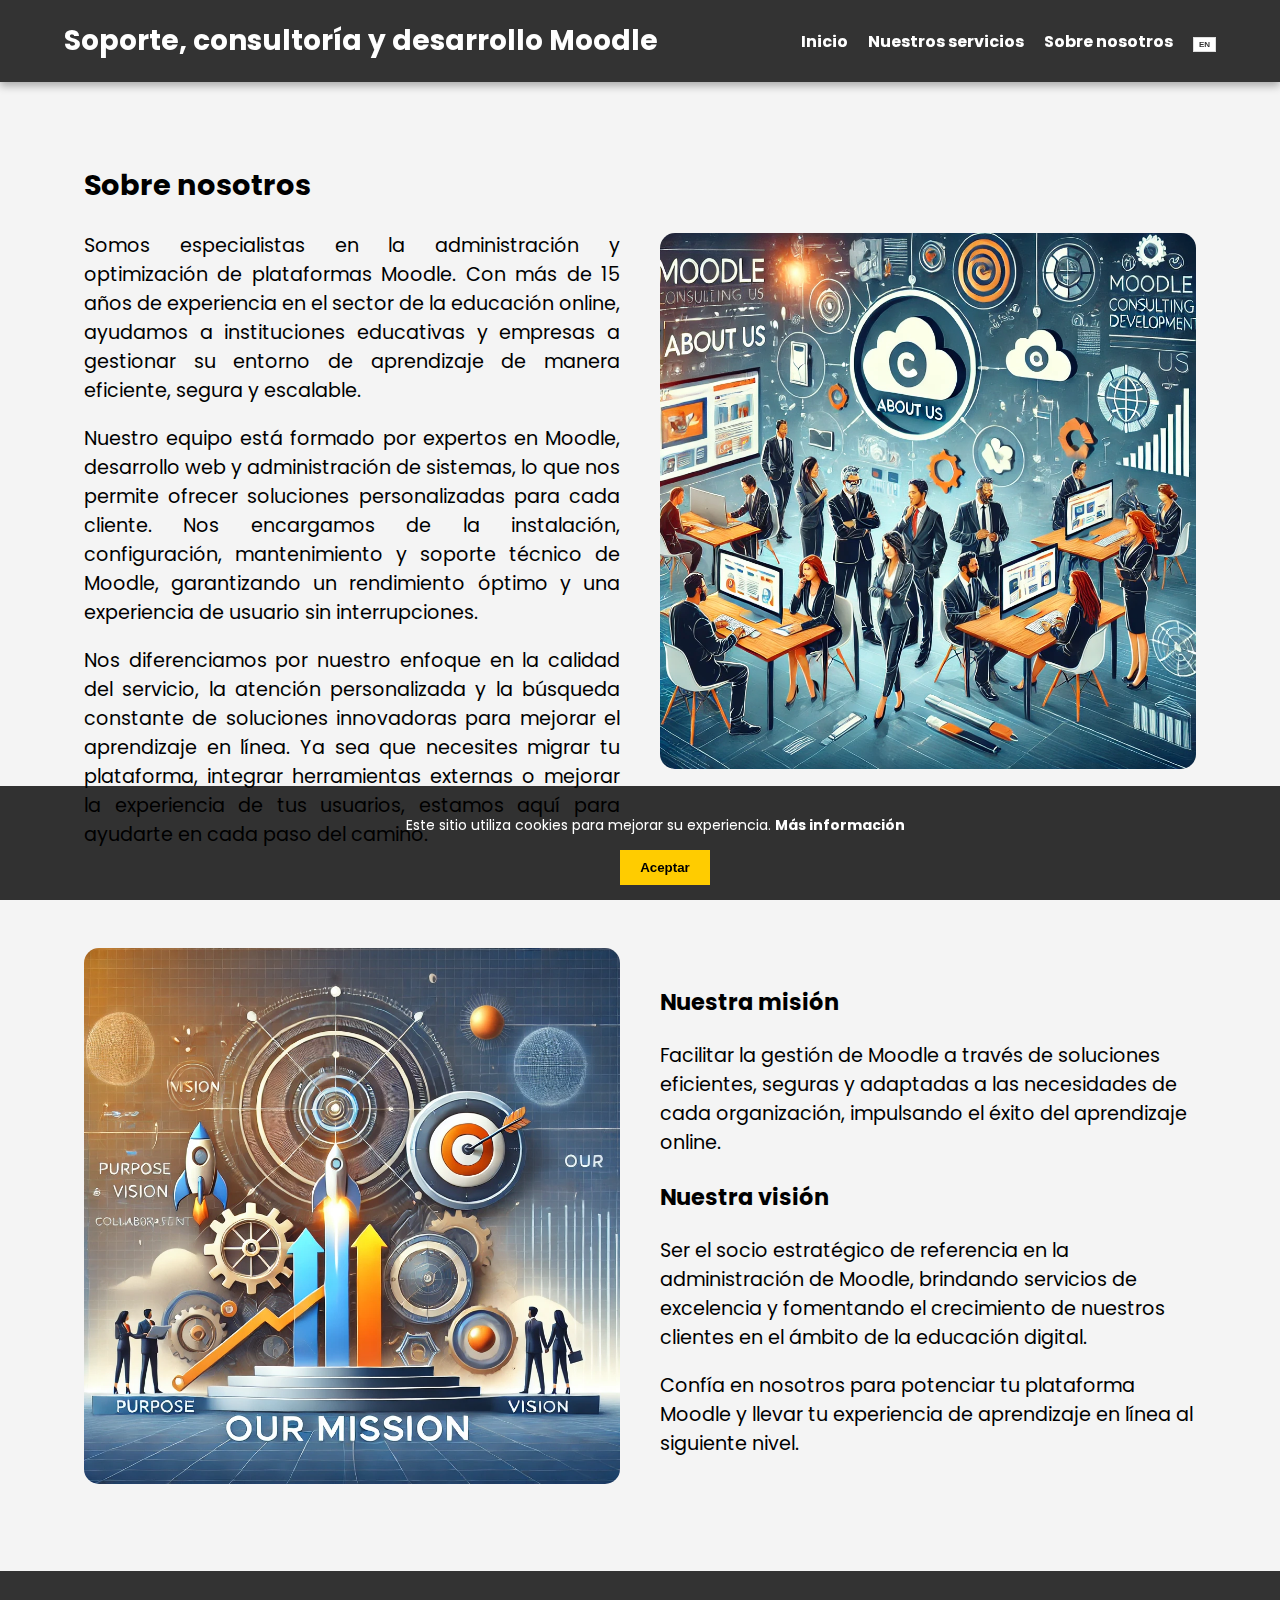
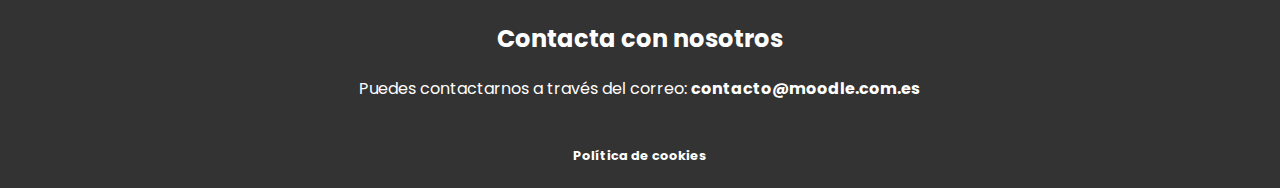
<file: sobre-nosotros.html>
<!DOCTYPE html>
<html lang="es">
<head>
    <meta charset="UTF-8">
    <meta name="viewport" content="width=device-width, initial-scale=1.0">
    <meta name="description" content="Servicios profesionales de Moodle">
    <title>Soporte, consultoría y desarrollo Moodle</title>
    <link rel="stylesheet" href="styles.css">
    <link rel="preconnect" href="https://fonts.googleapis.com">
    <link rel="preconnect" href="https://fonts.gstatic.com" crossorigin>
    <link href="https://fonts.googleapis.com/css2?family=Roboto:wght@300;400;700&display=swap" rel="stylesheet">
</head>
<body>
    <header>
        <div class="container">
            <h1>Soporte, consultoría y desarrollo Moodle</h1>
            <span class="menu-toggle">&#9776;</span>
            <nav>
                <ul>
                    <li><a href="index.html" id="nav-home">Inicio</a></li>
                    <li><a href="servicios.html" id="nav-services">Nuestros servicios</a></li>
                    <li><a href="sobre-nosotros.html" id="nav-about">Sobre nosotros</a></li>
                    <!-- Botón para cambiar idioma -->
                    <li>
                        <button class="language-toggle" id="languageBtn">EN</button>
                    </li>
                </ul>
            </nav>
        </div>
    </header>

    <section id="about-us" class="container">
        <div class="about-section">
            <div class="about-text">
                <h2>Sobre nosotros</h2>
                <p>Somos especialistas en la administración y optimización de plataformas Moodle. Con más de 15 años de experiencia en el sector de la educación online, ayudamos a instituciones educativas y empresas a gestionar su entorno de aprendizaje de manera eficiente, segura y escalable.</p>
                <p>Nuestro equipo está formado por expertos en Moodle, desarrollo web y administración de sistemas, lo que nos permite ofrecer soluciones personalizadas para cada cliente. Nos encargamos de la instalación, configuración, mantenimiento y soporte técnico de Moodle, garantizando un rendimiento óptimo y una experiencia de usuario sin interrupciones.</p>
                <p>Nos diferenciamos por nuestro enfoque en la calidad del servicio, la atención personalizada y la búsqueda constante de soluciones innovadoras para mejorar el aprendizaje en línea. Ya sea que necesites migrar tu plataforma, integrar herramientas externas o mejorar la experiencia de tus usuarios, estamos aquí para ayudarte en cada paso del camino.</p>
            </div>
            <div class="about-image">
                <img src="pix/about.png" alt="Sobre nosotros">
            </div>
        </div>
        
        <div class="mission-section">
            <div class="mission-image">
                <img src="pix/ourmission.png" alt="Nuestra misión">
            </div>
            <div class="mission-text">
                <h3>Nuestra misión</h3>
                <p>Facilitar la gestión de Moodle a través de soluciones eficientes, seguras y adaptadas a las necesidades de cada organización, impulsando el éxito del aprendizaje online.</p>
                
                <h3>Nuestra visión</h3>
                <p>Ser el socio estratégico de referencia en la administración de Moodle, brindando servicios de excelencia y fomentando el crecimiento de nuestros clientes en el ámbito de la educación digital.</p>
                
                <p>Confía en nosotros para potenciar tu plataforma Moodle y llevar tu experiencia de aprendizaje en línea al siguiente nivel.</p>
            </div>
        </div>
    </section>

    <footer>
        <div class="container">
            <section id="contact" class="container">
                <h2 id="contact-title">Contacta con nosotros</h2>
                <p id="contact-text">
                    Puedes contactarnos a través del correo:
                    <a href="mailto:contacto@moodle.com.es" id="contact-link">contacto@moodle.com.es</a>
                </p>
            </section>
            <!-- Enlace a la política de cookies en pequeño -->
            <p class="cookie-policy">
                <a href="politica-de-cookies.html">Política de cookies</a>
            </p>
        </div>
    </footer>
    <!-- Aviso de cookies -->
    <div id="cookie-banner" class="cookie-banner">
        <p>Este sitio utiliza cookies para mejorar su experiencia. <a href="politica-de-cookies.html">Más información</a></p>
        <button id="accept-cookies">Aceptar</button>
    </div>

    <script>
        document.addEventListener('DOMContentLoaded', function() {
            // ------ Menú hamburguesa ------
            const menuToggle = document.querySelector('.menu-toggle');
            const nav = document.querySelector('nav ul');
            menuToggle.addEventListener('click', function() {
                nav.classList.toggle('showing');
            });
        
            // ------ Banner de cookies ------
            const cookieBanner = document.getElementById('cookie-banner');
            const acceptCookiesBtn = document.getElementById('accept-cookies');
        
            // ------ Funciones de cookies ------
            function setCookie(name, value, days) {
                // Solo guardamos la cookie de idioma si el usuario aceptó
                if (getCookie('cookies_accepted')) {
                    const d = new Date();
                    d.setTime(d.getTime() + (days * 24 * 60 * 60 * 1000));
                    const expires = "expires=" + d.toUTCString();
                    document.cookie = name + "=" + value + ";" + expires + ";path=/";
                }
            }
        
            function getCookie(name) {
                const cname = name + "=";
                const decodedCookie = decodeURIComponent(document.cookie);
                const carray = decodedCookie.split(';');
                for (let c of carray) {
                    while (c.charAt(0) === ' ') {
                        c = c.substring(1);
                    }
                    if (c.indexOf(cname) === 0) {
                        return c.substring(cname.length, c.length);
                    }
                }
                return "";
            }

            // --- Mostrar banner si NO existe 'cookies_accepted' ---
            if (!getCookie('cookies_accepted')) {
                cookieBanner.style.display = 'block';
            }
        
            // --- Evento al hacer clic en "Aceptar" ---
            acceptCookiesBtn.addEventListener('click', function() {
                // Guardamos la cookie de aceptación
                document.cookie = "cookies_accepted=true; path=/; max-age=" + (60 * 60 * 24 * 30);
                // Ocultamos el banner
                cookieBanner.style.display = 'none';
            });
        
            // ------ Referencias a los elementos que van a cambiar de idioma ------
            const languageBtn = document.getElementById('languageBtn');
            const headerTitle = document.querySelector('header h1');
            const navHome = document.getElementById('nav-home');
            const navServices = document.getElementById('nav-services');
            const navAbout = document.getElementById('nav-about');
            const aboutSection = document.getElementById('about-us');
            const contactSection = document.getElementById('contact');
        
            // ------ Contenido en español ------
            const esContent = {
                languageBtn: "EN",
                headerTitle: "Soporte, consultoría y desarrollo Moodle",
                navHome: "Inicio",
                navServices: "Nuestros servicios",
                navAbout: "Sobre nosotros",
                // Estructura completa del #about-us
                aboutHTML: `
                    <div class="about-section">
                        <div class="about-text">
                            <h2>Sobre nosotros</h2>
                            <p>Somos especialistas en la administración y optimización de plataformas Moodle. Con más de 15 años de experiencia en el sector de la educación online, ayudamos a instituciones educativas y empresas a gestionar su entorno de aprendizaje de manera eficiente, segura y escalable.</p>
                            <p>Nuestro equipo está formado por expertos en Moodle, desarrollo web y administración de sistemas, lo que nos permite ofrecer soluciones personalizadas para cada cliente. Nos encargamos de la instalación, configuración, mantenimiento y soporte técnico de Moodle, garantizando un rendimiento óptimo y una experiencia de usuario sin interrupciones.</p>
                            <p>Nos diferenciamos por nuestro enfoque en la calidad del servicio, la atención personalizada y la búsqueda constante de soluciones innovadoras para mejorar el aprendizaje en línea. Ya sea que necesites migrar tu plataforma, integrar herramientas externas o mejorar la experiencia de tus usuarios, estamos aquí para ayudarte en cada paso del camino.</p>
                        </div>
                        <div class="about-image">
                            <img src="pix/about.png" alt="Sobre nosotros">
                        </div>
                    </div>
        
                    <div class="mission-section">
                        <div class="mission-image">
                            <img src="pix/ourmission.png" alt="Nuestra misión">
                        </div>
                        <div class="mission-text">
                            <h3>Nuestra misión</h3>
                            <p>Facilitar la gestión de Moodle a través de soluciones eficientes, seguras y adaptadas a las necesidades de cada organización, impulsando el éxito del aprendizaje online.</p>
                            
                            <h3>Nuestra visión</h3>
                            <p>Ser el socio estratégico de referencia en la administración de Moodle, brindando servicios de excelencia y fomentando el crecimiento de nuestros clientes en el ámbito de la educación digital.</p>
                            
                            <p>Confía en nosotros para potenciar tu plataforma Moodle y llevar tu experiencia de aprendizaje en línea al siguiente nivel.</p>
                        </div>
                    </div>
                `,
                contactHTML: `
                    <h2>Contacta con nosotros</h2>
                    <p>Puedes contactarnos a través del correo: <a href="mailto:contacto@moodle.com.es">contacto@moodle.com.es</a></p>
                `
            };
        
            // ------ Contenido en inglés ------
            const enContent = {
                languageBtn: "ES",
                headerTitle: "Support, consulting, and Moodle development",
                navHome: "Home",
                navServices: "Our Services",
                navAbout: "About Us",
                // Estructura completa del #about-us
                aboutHTML: `
                    <div class="about-section">
                        <div class="about-text">
                            <h2>About us</h2>
                            <p>We are specialists in the administration and optimization of Moodle platforms. With over 15 years of experience in the online education sector, we help educational institutions and companies manage their learning environments efficiently, securely, and in a scalable way.</p>
                            <p>Our team is made up of experts in Moodle, web development, and systems administration, which allows us to offer personalized solutions for each client. We handle the installation, configuration, maintenance, and technical support of Moodle, ensuring optimal performance and a seamless user experience.</p>
                            <p>We stand out for our focus on service quality, personalized attention, and the constant search for innovative solutions to enhance online learning. Whether you need to migrate your platform, integrate external tools, or improve your users' experience, we're here to help you every step of the way.</p>
                        </div>
                        <div class="about-image">
                            <img src="pix/about.png" alt="About Us">
                        </div>
                    </div>
        
                    <div class="mission-section">
                        <div class="mission-image">
                            <img src="pix/ourmission.png" alt="Our Mission">
                        </div>
                        <div class="mission-text">
                            <h3>Our Mission</h3>
                            <p>To facilitate Moodle management through efficient, secure solutions adapted to each organization's needs, driving the success of online learning.</p>
                            
                            <h3>Our Vision</h3>
                            <p>To be the strategic partner of reference in Moodle administration, providing excellent services and fostering the growth of our clients in the digital education field.</p>
                            
                            <p>Trust us to enhance your Moodle platform and take your online learning experience to the next level.</p>
                        </div>
                    </div>
                `,
                contactHTML: `
                    <h2>Contact us</h2>
                    <p>You can reach us via email at: <a href="mailto:contact@moodle.com.es">contact@moodle.com.es</a></p>
                `
            };
        
            // Estado inicial en español
            let isSpanish = true;
        
            // Funciones para aplicar traducción
            function setSpanish() {
                languageBtn.textContent = esContent.languageBtn;
                headerTitle.textContent = esContent.headerTitle;
                navHome.textContent = esContent.navHome;
                navServices.textContent = esContent.navServices;
                navAbout.textContent = esContent.navAbout;
                aboutSection.innerHTML = esContent.aboutHTML;
                contactSection.innerHTML = esContent.contactHTML;
        
                setCookie('lang', 'es', 30);
                isSpanish = true;
            }
        
            function setEnglish() {
                languageBtn.textContent = enContent.languageBtn;
                headerTitle.textContent = enContent.headerTitle;
                navHome.textContent = enContent.navHome;
                navServices.textContent = enContent.navServices;
                navAbout.textContent = enContent.navAbout;
                aboutSection.innerHTML = enContent.aboutHTML;
                contactSection.innerHTML = enContent.contactHTML;
        
                setCookie('lang', 'en', 30);
                isSpanish = false;
            }
        
            // Al cargar, revisamos si la cookie indica 'es' o 'en'
            const currentLang = getCookie('lang');
            if (currentLang === 'en') {
                setEnglish();
            } else {
                // Por defecto, español
                setSpanish();
            }
        
            // Botón de cambio de idioma
            languageBtn.addEventListener('click', function() {
                if (isSpanish) {
                    setEnglish();
                } else {
                    setSpanish();
                }
            });
        });
        </script>
</body>
</html>
</file>
<file: styles.css>
@import url('https://fonts.googleapis.com/css2?family=Poppins:wght@300;400;500;600;700&display=swap');

/* Estilos generales */
body {
    font-family: 'Poppins', sans-serif;
    margin: 0;
    padding: 0;
    background-color: #f4f4f4;
    min-height: 100vh;
    display: flex;
    flex-direction: column;
    box-sizing: border-box;
    padding-top: 100px; /* Ajuste para evitar solapamiento del header */
    font-size: 16px; /* Disminuye el tamaño de la fuente */
}

/* Contenedor principal con márgenes reducidos */
.container {
    width: 90%;  /* Reduce el margen lateral para ocupar más espacio */
    max-width: 1400px; /* Ajustado para pantallas más grandes */
    margin: 0 auto;  /* Centra el contenido */
    flex: 1;
    overflow-x: hidden; /* Evita desbordamiento horizontal */
}

/* Encabezado con sombreado */
header {
    background-color: #333;
    color: #fff;
    padding: 20px 0; /* Aumenta el espacio del encabezado */
    width: 100%;
    box-sizing: border-box;
    position: fixed;
    top: 0;
    left: 0;
    z-index: 1000;
    box-shadow: 0 4px 8px rgba(0, 0, 0, 0.3); /* Sombreado agregado */
}

header .container {
    display: flex;
    justify-content: space-between;
    align-items: center;
}

header h1 {
    margin: 0;
    font-size: 28px; /* Aumenta el tamaño de la fuente del título */
}

.menu-toggle {
    display: none;
    cursor: pointer;
    font-size: 24px;
    color: #fff;
}

/* Menú de navegación */
nav ul {
    list-style: none;
    margin: 0;
    padding: 0;
    display: flex;
}

nav ul li {
    margin-left: 20px;
}

/* Animación moderna para los items del menú */
nav ul li a {
    color: #fff;
    text-decoration: none;
    font-weight: 700;
    font-size: 16px; /* Disminuye el tamaño de la fuente de los enlaces */
    position: relative; /* Para posicionar el pseudo-elemento */
    overflow: hidden;   /* Oculta el pseudo-elemento cuando no se muestra */
    transition: color 0.3s ease;
}

/* Línea animada inferior */
nav ul li a::after {
    content: '';
    position: absolute;
    bottom: 0;
    left: 0;
    width: 0;
    height: 2px;
    background-color: #fff;
    transition: width 0.3s ease;
}

nav ul li a:hover::after {
    width: 100%;
}

/* Botones de cambio de idioma */
.language-toggle {
    background-color: #fff;
    color: #333;
    border: 1px solid #ddd;
    padding: 2px 5px;
    cursor: pointer;
    font-weight: 700;
    font-size: 8px;
}

.language-toggle:hover {
    background-color: #ddd;
}

.language-switch {
    margin-left: auto; /* Mueve el menú de idioma a la derecha */
}

.language-switch button {
    background-color: #fff;
    color: #333;
    border: 1px solid #ddd;
    padding: 5px 10px;
    cursor: pointer;
    font-weight: 700;
    margin-left: 5px;
}

.language-switch button:hover {
    background-color: #ddd;
}

/* Sección destacada */
.highlight {
    background: linear-gradient(135deg, #6a11cb, #2575fc);
    color: #ffffff;
    text-align: center;
    padding: 50px 20px;
    font-size: 36px;
    font-weight: bold;
    text-transform: uppercase;
    border-radius: 15px;
    margin: 20px;
    box-shadow: 0 4px 15px rgba(0, 0, 0, 0.2);
    transition: transform 0.3s ease, box-shadow 0.3s ease;
}

.highlight:hover {
    transform: translateY(-5px);
    box-shadow: 0 8px 20px rgba(0, 0, 0, 0.3);
}

/* Secciones */
section {
    padding: 20px 0;
}

/* Estilos para la sección about y services */
.about-content, .services-content {
    display: flex;
    align-items: flex-start;
    gap: 20px;
}

.about-logo {
    max-width: 50%; /* Ocupa aproximadamente la mitad de la página en horizontal */
    height: auto;
    align-self: flex-start; /* Alinea la imagen con la primera línea de texto */
}

/* Footer corregido */
footer {
    background-color: #333;
    color: #fff;
    text-align: center;
    padding: 10px 0;
}

/* Estilo para enlaces en el footer */
footer a {
    color: #fff; /* Cambia el color del texto a blanco */
    text-decoration: none; /* Elimina el subrayado */
    font-weight: bold; /* Opcional: hace el texto más visible */
}

footer a:hover {
    text-decoration: underline; /* Agrega subrayado al pasar el ratón */
}

/* Secciones about & mission (por si las usas también en otras páginas) */
.about-section,
.mission-section {
    display: flex;
    align-items: center;
    margin-bottom: 40px;
}

/* Unificamos font-size para about, mission y services */
.about-text,
.mission-text,
.services-text {
    flex: 1;
    padding: 20px;
    /* Tamaño de fuente responsivo usando vw o clamp */
    font-size: 1.5vw; 
    /* Ajusta según prefieras: 1.2vw, 1.5vw, etc. */
}

.about-image,
.mission-image {
    flex: 1;
    padding: 20px;
}

.about-image img,
.mission-image img {
    max-width: 100%;
    height: auto;
}

.cookie-banner {
    position: fixed;
    bottom: 0;
    left: 0;
    width: 100%;
    background: rgba(0, 0, 0, 0.8);
    color: #fff;
    text-align: center;
    padding: 15px;
    font-size: 14px;
    display: none;
    z-index: 1000;
}

.cookie-banner button {
    background-color: #ffcc00;
    border: none;
    padding: 10px 20px;
    cursor: pointer;
    font-weight: bold;
    margin-left: 20px;
}

/* Estilo para enlaces en el banner de cookies */
.cookie-banner a {
    color: #fff; /* Cambia el color del texto a blanco */
    text-decoration: none; /* Elimina el subrayado */
    font-weight: bold; /* Opcional: hace el texto más visible */
}

.cookie-banner a:hover {
    text-decoration: underline; /* Agrega subrayado al pasar el ratón */
}

/* Estilos para hacer el menú responsive */
@media (max-width: 768px) {
    .menu-toggle {
        display: block;
    }

    /* Ocultamos el ul con max-height y overflow para desplegar verticalmente */
    nav ul {
        max-height: 0;
        overflow: hidden;
        transition: max-height 0.3s ease;
        position: absolute;
        top: 60px; /* Ajusta según la altura del header */
        left: 0;
        right: 0;
        background-color: #333;
        flex-direction: column;
        align-items: center;
        width: 100%;
    }

    /* Cuando tenga la clase 'showing', aumentamos la altura */
    nav ul.showing {
        max-height: 300px; /* Ajusta según la altura de tu menú */
    }

    nav ul li {
        margin: 10px 0;
    }

    header .container {
        justify-content: space-between;
    }

    .highlight {
        font-size: 24px; /* Tamaño de la fuente más pequeño para pantallas pequeñas */
        line-height: 1.5; /* Ajusta el espaciado entre líneas para pantallas pequeñas */
        padding: 30px 0; /* Ajusta el padding para pantallas pequeñas */
    }

    .about-content,
    .services-content {
        flex-direction: column;
        align-items: center;
    }

    .about-logo,
    .services-logo {
        max-width: 100%;
        margin-bottom: 20px;
    }

    /* Aquí igualamos .about-text, .services-text y .mission-text */
    .about-text,
    .services-text,
    .mission-text {
        font-size: 3vw; /* Ajusta el tamaño de la fuente para pantallas más pequeñas */
    }

    .about-section,
    .mission-section {
        /* Apilamos en columna, pero invertimos el orden 
           para que la imagen (segundo elemento) aparezca arriba */
        flex-direction: column-reverse;
        text-align: center; /* Opcional, para centrar el texto en móviles */
    }
}

/* Ajustes para pantallas muy pequeñas */
@media (max-width: 480px) {
    .container {
        width: 98%;  /* Más espacio aprovechado en móviles */
    }
}

/* Estilos para la cuadrícula de servicios en 2 columnas */
.services-grid {
    display: grid;
    grid-template-columns: repeat(2, 1fr);
    gap: 20px;
    margin-top: 20px;
}

.service-box {
    background-color: #fff;
    padding: 20px;
    border: 1px solid #ddd;
    border-radius: 5px;
    box-shadow: 0 2px 4px rgba(0, 0, 0, 0.1);
    text-align: center;
    min-height: 200px; /* Altura mínima */
    transition: background-color 0.3s, border-color 0.3s;
    text-decoration: none; /* Asegura que el enlace no tenga subrayado */
    color: inherit; /* Mantiene el color del texto */
}

.service-box:hover {
    background-color: #f0f0f0;
    border-color: #ccc;
}

.service-box a {
    text-decoration: none; /* Elimina el subrayado */
    color: inherit; /* Mantiene el color del texto */
}

.service-box h3 {
    margin-top: 0;
}

/* Estilos para centrar los logotipos */
.clients-logos {
    display: flex;
    justify-content: center;
    align-items: center;
    flex-wrap: wrap;
    gap: 20px;
}

.clients-logos img {
    max-width: 100px;
    height: auto;
}

@media (max-width: 768px) {
    .services-grid {
        grid-template-columns: 1fr;
    }

    .service-box {
        flex: 1 1 100%;
    }
}

/* Estilos para el contenedor de Jitsi */
#jitsi-container {
    max-height: 0;
    overflow: hidden;
    transition: max-height 0.5s ease;
}

/* #jitsi-container img {
    width: 50%;
    display: block;
    margin-top: 20px;
} */

/* Al hacer clic se añade la clase 'open' para desplegar */
#jitsi-container.open {
    max-height: 500px; /* Ajusta la altura según necesites */
}

/* Reduce el espacio vertical en la sección de "Nuestros servicios" */
#services {
    /* Si quieres, baja de 20px a 10px */
    padding: 10px 0; 
}

/* Ajusta el margen inferior del título H2 en la sección de servicios */
#services h2 {
    margin-bottom: 1px; /* Menos espacio tras el título */
}

/* Ajusta la caja de texto .services-text */
.services-text {
    padding: 10px; /* En lugar de 20px */
    /* font-size, etc. se mantiene igual */
}

@media (min-width: 769px) {
    nav ul {
        max-height: none !important; /* O para restablecerlo */
        overflow: visible !important;
    }
}

.service-box-ori {
    position: relative; /* Necesario para posicionar el pseudo-elemento en relación al contenedor */
    overflow: hidden;   /* Opcional, si no quieres que sobresalga algo del recuadro */
}
  
/* Pseudo-elemento que mostrará el símbolo "+" */
.service-box-ori::after {
    content: "+";
    position: absolute;
    top: 50%;
    left: 50%;
    transform: translate(-50%, -50%) scale(0); /* Inicia oculto (scale(0)) */
    opacity: 0;                                /* Transparente al inicio */
    width: 50px;  
    height: 50px;
    line-height: 50px;       /* Centra verticalmente el símbolo dentro del círculo */
    text-align: center;      /* Centra horizontalmente el símbolo dentro del círculo */
    border-radius: 50%;      /* Da forma circular al fondo */
    background: rgba(0, 0, 0, 0.7); /* Fondo semitransparente */
    color: #fff;             /* Color del signo "+" */
    font-size: 24px;         /* Tamaño de la fuente del signo "+" */
    font-weight: bold;       /* Hace el símbolo más grueso */
    transition: transform 0.3s ease, opacity 0.3s ease; 
    pointer-events: none;  /* Evita interferir con el clic del enlace */
}
  
/* Al hacer hover en .service-box, mostramos el "+" */
.service-box-ori:hover::after {
    transform: translate(-50%, -50%) scale(1); /* Aumentamos escala */
    opacity: 1;                                /* Hacemos visible */
}

.service-box-ori {
    background-color: #fff;
    padding: 20px;
    border: 1px solid #ddd;
    border-radius: 5px;
    box-shadow: 0 2px 4px rgba(0, 0, 0, 0.1);
    text-align: center;
    min-height: 200px; /* Altura mínima */
    transition: background-color 0.3s, border-color 0.3s;
    text-decoration: none; /* Asegura que el enlace no tenga subrayado */
    color: inherit; /* Mantiene el color del texto */
}

.service-box-ori:hover {
    background-color: #f0f0f0;
    border-color: #ccc;
}

.service-box-ori a {
    text-decoration: none; /* Elimina el subrayado */
    color: inherit; /* Mantiene el color del texto */
}

.service-box-ori h3 {
    margin-top: 0;
}

/* Efecto hover en imágenes */
img {
    border-radius: 15px;
    transition: transform 0.3s ease, box-shadow 0.3s ease;
}

img:hover {
    transform: translateY(-5px);
    box-shadow: 0 8px 20px rgba(0, 0, 0, 0.3);
}

/* Asegura que el contenedor de texto de la sección "Plataforma de formación on-line" no tenga espacio superior */
#about-text {
    padding-top: 0;
}

/* Elimina el margen superior del primer párrafo dentro del contenedor */
#about-text p:first-child {
    margin-top: 0;
}

/* Evita el redondeado en las imágenes del carrusel */
/* Evita el redondeado y quita cualquier sombra en las imágenes del carrusel */
.clients-carousel img {
    border-radius: 0;
    box-shadow: none !important; /* Elimina cualquier sombra */
    max-width: 100%;
    height: auto;
    display: block;
    margin: 0 auto;
}

/* Oculta la paginación (los puntos) del carrusel */
.swiper-pagination {
    display: none !important;
}

/* Estilo para el texto descriptivo debajo de cada imagen */
.client-caption {
    font-size: 0.8rem;
    text-align: center;
    margin-top: 5px;
    color: #333;
}

/* Opcional: Ajustes para que el carrusel se vea bien en la sección */
.swiper {
    padding: 20px 0;
}

.swiper-slide {
    display: flex;
    flex-direction: column;
    align-items: center;
}

.swiper-button-next,
.swiper-button-prev {
    color: #fff; /* Define el color de las flechas */
}

.about-text p, .about-content p, .services-text p, .plugin-jitsi-text p {
    text-align: justify;
}

/* Estilo para el enlace de la política de cookies en el footer */
footer .cookie-policy {
    font-size: 0.8rem;  /* Texto pequeño */
    text-align: center; /* Centrado (opcional) */
    margin-top: 10px;   /* Espacio superior para separarlo del resto */
}

footer .cookie-policy a {
    color: #fff;        /* Aseguramos que el enlace tenga el color deseado (por ejemplo, blanco, como el resto del footer) */
    text-decoration: none;
}

footer .cookie-policy a:hover {
    text-decoration: underline;
}

/* Estilos para la sección de Consultoría */
.consultoria-content {
    display: flex;
    align-items: flex-start; /* Alineación vertical superior */
    gap: 20px;               /* Espacio entre la imagen y el texto */
    flex-wrap: wrap;         /* Adaptación en pantallas pequeñas */
}

.consultoria-image {
    max-width: 50%;        /* Ajusta el tamaño máximo de la imagen */
    height: auto;            /* Mantiene la proporción de la imagen */
    object-fit: cover;       /* Ajuste de la imagen */
    border-radius: 10px;     /* Opcional: bordes redondeados */
}

.consultoria-text {
    flex: 1;                 /* El texto ocupa el espacio restante */
    text-align: justify;     /* Justificación del texto */
}

/* Responsive para pantallas pequeñas */
@media (max-width: 768px) {
    .consultoria-content {
        flex-direction: column; /* Apila la imagen sobre el texto */
        align-items: center;    /* Centra la imagen */
    }

    .consultoria-image {
        max-width: 90%;         /* Imagen más ancha en móviles */
    }

    .consultoria-text {
        text-align: justify;    /* Mantiene la justificación del texto */
    }
}

/* Estilos para la sección de Alojamiento */
.alojamiento-content {
    display: flex;
    align-items: flex-start; /* Alineación vertical superior */
    gap: 20px;               /* Espacio entre la imagen y el texto */
    flex-wrap: wrap;         /* Adaptación en pantallas pequeñas */
}

.alojamiento-text {
    flex: 1;                 /* El texto ocupa el espacio restante */
    text-align: justify;     /* Justificación del texto */
}

/* Estilo de la imagen */
.alojamiento-image {
    max-width: 50%;          /* La imagen ocupa la mitad de la pantalla */
    height: auto;            /* Mantiene la proporción de la imagen */
    object-fit: cover;       /* Ajuste de la imagen para llenar su contenedor */
    border-radius: 10px;     /* Opcional: bordes redondeados */
}

/* Estilo responsive */
@media (max-width: 768px) {
    .alojamiento-content {
        flex-direction: column; /* Apila la imagen debajo del texto */
        align-items: center;    /* Centra la imagen */
    }

    .alojamiento-image {
        max-width: 90%;         /* Imagen más ancha en pantallas pequeñas */
    }

    .alojamiento-text {
        text-align: justify;    /* Mantiene la justificación del texto */
    }
}
/* Estilos para la sección Jitsi */
#jitsi-container {
    max-height: 0; /* Inicialmente colapsado */
    overflow: hidden;
    transition: max-height 0.5s ease;
    display: flex;
    flex-direction: row;
    align-items: flex-start;  /* Cambiado de center a flex-start para alinear al inicio */
    justify-content: space-between;
}

/* Forzamos que ambos bloques ocupen el 50% sin encogerse */
.plugin-jitsi-text,
.plugin-jitsi-image {
    flex: 0 0 50%;  /* Cada bloque ocupa el 50% del ancho */
}

.plugin-jitsi-text {
    padding-right: 20px; /* Separación opcional para el texto */
}

.plugin-jitsi-image {
    text-align: right; /* Alinea el contenido a la derecha */
}

/* La imagen se ajusta al 100% de su contenedor y sin margen superior */
.plugin-jitsi-image img {
    width: 100% !important;
    height: auto;
    margin-top: 0;
}

/* Cuando se despliegue la sección (al añadir la clase "open") */
#jitsi-container.open {
    max-height: 1000px; /* Ajusta este valor según el contenido */
}

/* Responsive: en pantallas pequeñas se muestran en columna */
@media (max-width: 768px) {
    #jitsi-container {
        flex-direction: column;
        text-align: center;
    }
    .plugin-jitsi-text,
    .plugin-jitsi-image {
        flex: none;
        width: 100%;
    }
    .plugin-jitsi-text {
        padding-right: 0;
    }
    .plugin-jitsi-image {
        text-align: center;
        margin-top: 20px;
    }
}
</file>
